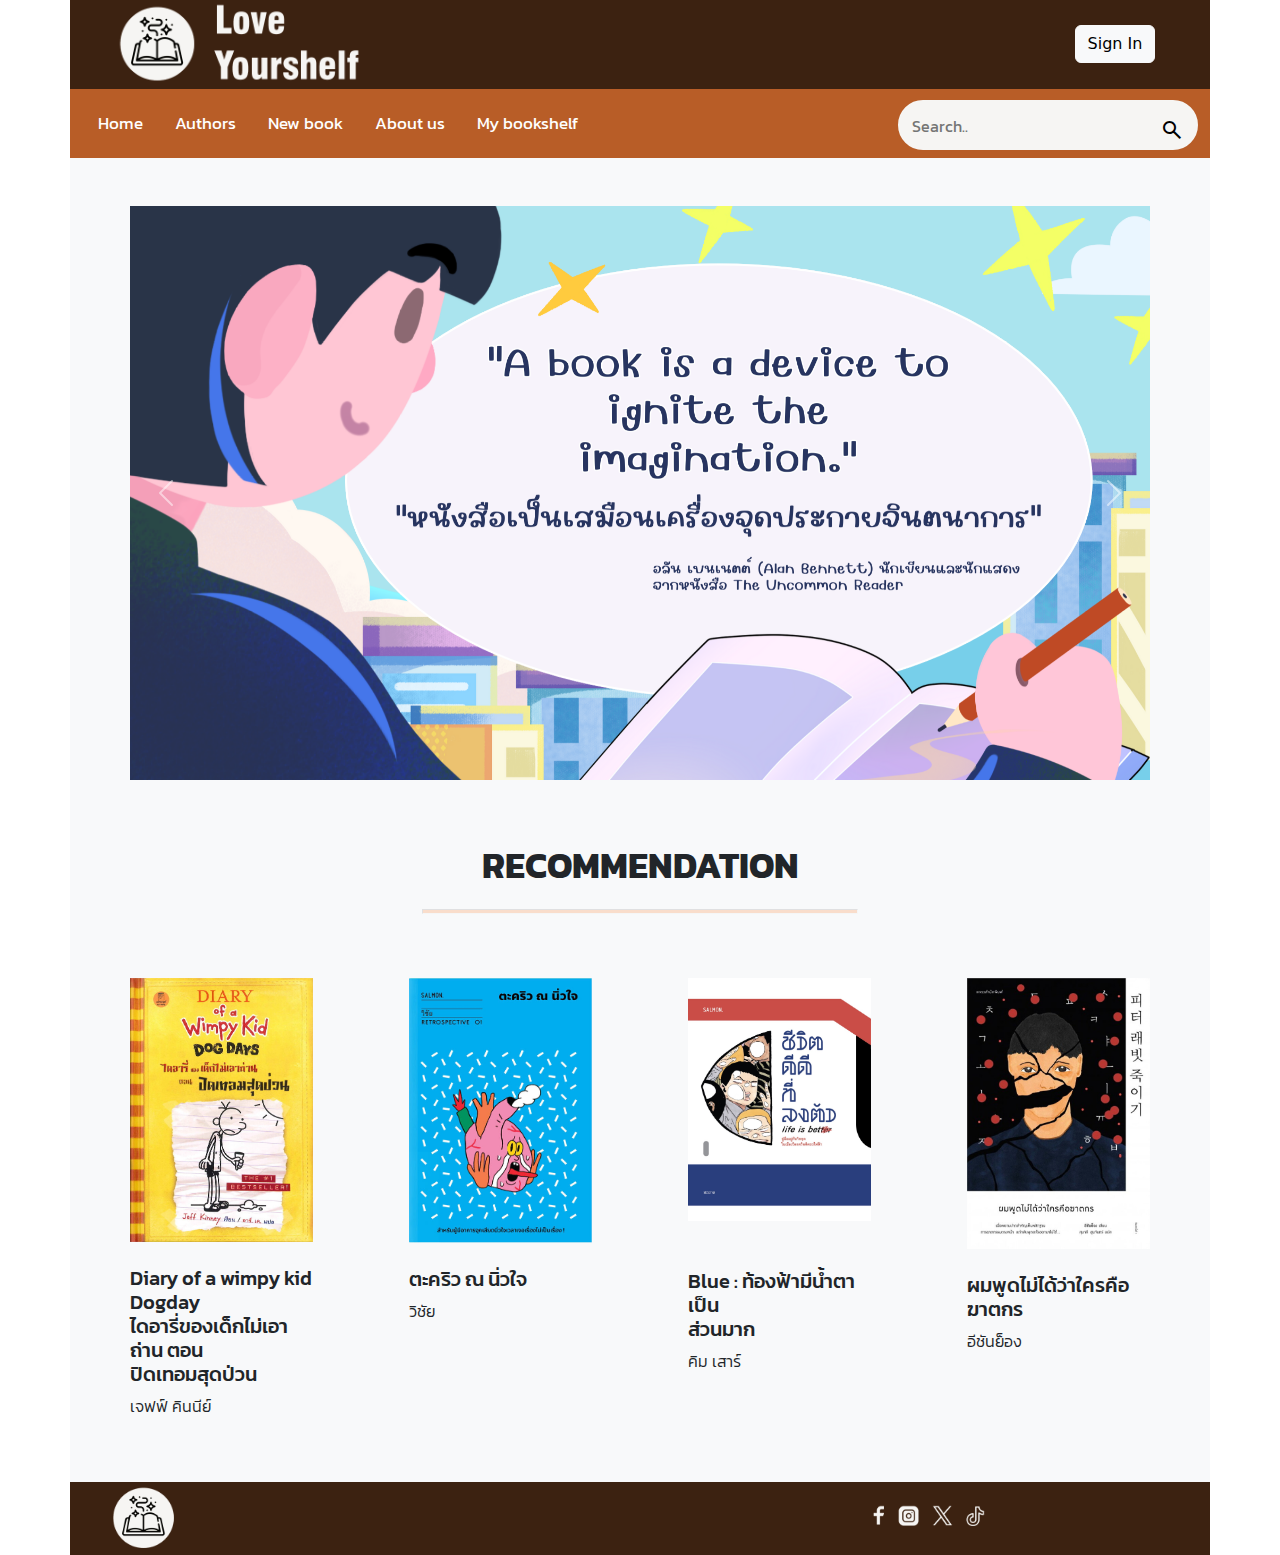
<file: index.html>
<!doctype html>
<html lang="en">
  <head>
    <meta charset="utf-8">
    <meta name="viewport" content="width=device-width, initial-scale=1">
    <title>แนะนำหนังสือ</title>
    <meta name="keywords" content="เว็บไซต์แนะนำหนังสือ,รีวิวหนังสือ,หนังสือยอดนิยม,หนังสือแนะนำ,หนังสือออกใหม่,นิยาย">
	<meta name="description" content="เป็นเว็บไซต์แนะนำหนังสือ ที่ไม่ควรพลาดสำหรับคนรักการอ่าน หากคุณกำลังมองหา หนังสือแนะนำ ที่เหมาะกับความสนใจ หรืออยากรู้ว่าเล่มไหนกำลังเป็นที่นิยม คุณสามารถเข้ามาค้นหารีวิวและบทวิจารณ์ได้ที่นี่ ไม่ว่าคุณจะชื่นชอบการอ่านนิยาย สารคดี หรือหนังสือแนวใดก็ตาม">
	
	<link href="https://cdn.jsdelivr.net/npm/bootstrap@5.3.3/dist/css/bootstrap.min.css" rel="stylesheet" integrity="sha384-QWTKZyjpPEjISv5WaRU9OFeRpok6YctnYmDr5pNlyT2bRjXh0JMhjY6hW+ALEwIH" crossorigin="anonymous">
	<link rel="stylesheet" href="css/style.css">
	<link rel="stylesheet" href="https://fonts.googleapis.com/css2?family=Material+Symbols+Outlined:opsz,wght,FILL,GRAD@24,400,0,0" />
	<link href="https://fonts.googleapis.com/css2?family=Kanit:ital,wght@0,100;0,200;0,300;0,400;0,500;0,600;0,700;0,800;0,900;1,100;1,200;1,300;1,400;1,500;1,600;1,700;1,800;1,900&family=Poppins:ital,wght@0,100;0,200;0,300;0,400;0,500;0,600;0,700;0,800;0,900;1,100;1,200;1,300;1,400;1,500;1,600;1,700;1,800;1,900&display=swap" rel="stylesheet">
	<link rel="stylesheet" href="https://cdnjs.cloudflare.com/ajax/libs/font-awesome/6.6.0/css/all.min.css" integrity="sha512-Kc323vGBEqzTmouAECnVceyQqyqdsSiqLQISBL29aUW4U/M7pSPA/gEUZQqv1cwx4OnYxTxve5UMg5GT6L4JJg==" crossorigin="anonymous" referrerpolicy="no-referrer" />
</head>
  
  <body>
	
<div class="container bg-light">
<!-- header -->
<div class="row logo "> 
	<div class="col-md-10 col-6"><img  src="images/logo1.png"  width="900"></div>           
	
	
	<!-- Button trigger modal -->
	<div class="col-md-2 col-6 d-flex justify-content-center align-items-center p-4" style="padding-left: 15px;">
	<button type="button" class="btn btn-light" data-bs-toggle="modal" data-bs-target="#exampleModal">
		Sign In
	</button>
	<!-- Modal -->
	<div class="modal fade" id="exampleModal" tabindex="-1" aria-labelledby="exampleModalLabel" aria-hidden="true">
		<div class="modal-dialog">
			<div class="modal-content">
				<div class="modal-header">
				<h1 class="modal-title fs-5" id="exampleModalLabel">Sign In</h1>
				<button type="button" class="btn-close" data-bs-dismiss="modal" aria-label="Close"></button>
				</div>
				<div class="modal-body">
					<form>
						<div class="mb-3">
						<label for="exampleInputEmail1" class="form-label">Email address</label>
						<input type="email" class="form-control" id="exampleInputEmail1" aria-describedby="emailHelp">
						<div id="emailHelp" class="form-text">We'll never share your email with anyone else.</div>
						</div>
						<div class="mb-3">
						<label for="exampleInputPassword1" class="form-label">Password</label>
						<input type="password" class="form-control" id="exampleInputPassword1">
						</div>
						<div class="mb-3 form-check">
						<input type="checkbox" class="form-check-input " id="exampleCheck1">
						<label class="form-check-label" for="exampleCheck1">Remenber</label>
						</div>
						<button type="submit" class="btn btn-dark">Submit</button>
					</form>
				</div>
			</div>
		</div>
	</div>
</div>

<!-- End of header -->
<!-- navbar -->
<nav class="navbar navbar-expand-lg topnav" >
	<div class="container-fluid ">
	<button class="navbar-toggler" type="button" data-bs-toggle="collapse" data-bs-target="#navbarSupportedContent" aria-controls="navbarSupportedContent" aria-expanded="false" aria-label="Toggle navigation">
	  <span class="navbar-toggler-icon"></span>
	</button>
	<div class="collapse navbar-collapse" id="navbarSupportedContent">
	  <ul class="navbar-nav me-auto mb-2 mb-lg-0">
		<li class="nav-item">
			<a class="active" href="index.html">Home</a>
		</li>
		<li class="nav-item">
			<a href="#Authors">Authors</a>
		</li>
		<li class="nav-item">
			<a href="#New book">New book</a>
		</li>
		 <li class="nav-item">
			<a href="#Aboutus">About us</a>
		</li>
		<li class="nav-item">
			<a	href="#Mybookshelf">My bookshelf</a>
		</li>
	  </ul>
	  <div class="search-container ">
		<input type="text" placeholder="Search.." name="search">
		<button> 
			<span class="material-symbols-outlined">search</span>
		</button>
	 
		</div>
	</div>
  </div>
	</nav>
</div>

<!-- End of navigation -->
			
			<div id="carouselExample" class="carousel slide p-5">
				<div class="carousel-inner">
				<div class="carousel-item active">
					<img src="images/A book is a device to ignite the imagination..png" class="d-block w-100 img-fluid" alt="...">
				</div>
				<div class="carousel-item">
					<img src="images/ข้อดี.png" class="d-block w-100 img-fluid" alt="...">
				</div>
				</div>
				<button class="carousel-control-prev" type="button" data-bs-target="#carouselExample" data-bs-slide="prev">
				<span class="carousel-control-prev-icon" aria-hidden="true"></span>
				<span class="visually-hidden">Previous</span>
				</button>
				<button class="carousel-control-next" type="button" data-bs-target="#carouselExample" data-bs-slide="next">
				<span class="carousel-control-next-icon" aria-hidden="true"></span>
				<span class="visually-hidden">Next</span>
				</button>
			</div>
<!-- Content -->
	<div class="container">
		<div class="row text">
			<div class="col-md-12">
			<p>Recommendation</p>
			<hr>
			</div>		
		</div>
	</div>

	<div class="container">
		<div class="row ">
			<div class="col-md-3  p-5">
				<a href="book1.html" >
					<img class="zoom img-fluid"src="images/diary.jpg "/>
				</a>
				<br>
				<br>
					<i class="fa-regular fa-heart"></i>
					<h5 class="text1"> Diary of a wimpy kid Dogday
						<br>
						 ไดอารี่ของเด็กไม่เอาถ่าน ตอน 
						<br>
						ปิดเทอมสุดป่วน
					</h5>
						<p style="font-family: Kanit, sans-serif; font-weight: 300;">เจฟฟ์ คินนีย์</p>
				
			</div>
			<div class="col-md-3  p-5">
					<a href="book2.html" >
						<img class="zoom img-fluid" src="images/ตะคริว ณ นิ่วใจ.jpg"/>
					</a>
					<br>
					<br>
						<i class="fa-regular fa-heart"></i>
						<h5 class="text2">ตะคริว ณ นิ่วใจ</h5>
						<p style="font-family: Kanit, sans-serif; font-weight: 300;">วิชัย</p>
			</div>
			<div class="col-md-3  p-5 ">
				<a href="book3.html" >
					<img class="zoom img-fluid" src="images/ชีวิตดีดีที่ลงตัว.jpg"/>
				</a>
				<br>
				<br>
				<br>
						<i class="fa-regular fa-heart"></i>
						<h5 class="text3">Blue : ท้องฟ้ามีน้ำตาเป็น
							<br>
							ส่วนมาก</h5>
						<p style="font-family: Kanit, sans-serif; font-weight: 300;">คิม เสาร์</p>

			</div>
			<div class="col-md-3 p-5"  >
				<a href="book4.html">
					<img  class="zoom img-fluid"src="images/ผมพูดไม่ได้.jpg "/>
				</a>
				<br>
				<br>
						<i class="fa-regular fa-heart"></i>
						<h5 class="text4">ผมพูดไม่ได้ว่าใครคือฆาตกร</h5>
						<p style="font-family: Kanit, sans-serif; font-weight: 300;">อีชันย็อง</p>
			</div>
		</div>
	</div>
	
		<!-- End of content -->
		<div class="row last">
			<div class="col-md-8 col-6">
				<img src="images/logofooter.png" class="img-fluid" style="max-width: 100%; height: auto;">
			</div>
			<div class="col-2 d-flex justify-content-end align-items-center" style="padding: 0;">
				<img src="images/footer.png" class="img-fluid" style="max-width: 100%; height: auto;">
			</div>
		</div>

</div>
<script src="https://cdn.jsdelivr.net/npm/bootstrap@5.3.3/dist/js/bootstrap.bundle.min.js" integrity="sha384-YvpcrYf0tY3lHB60NNkmXc5s9fDVZLESaAA55NDzOxhy9GkcIdslK1eN7N6jIeHz" crossorigin="anonymous"></script>

</body>
</html>
</file>
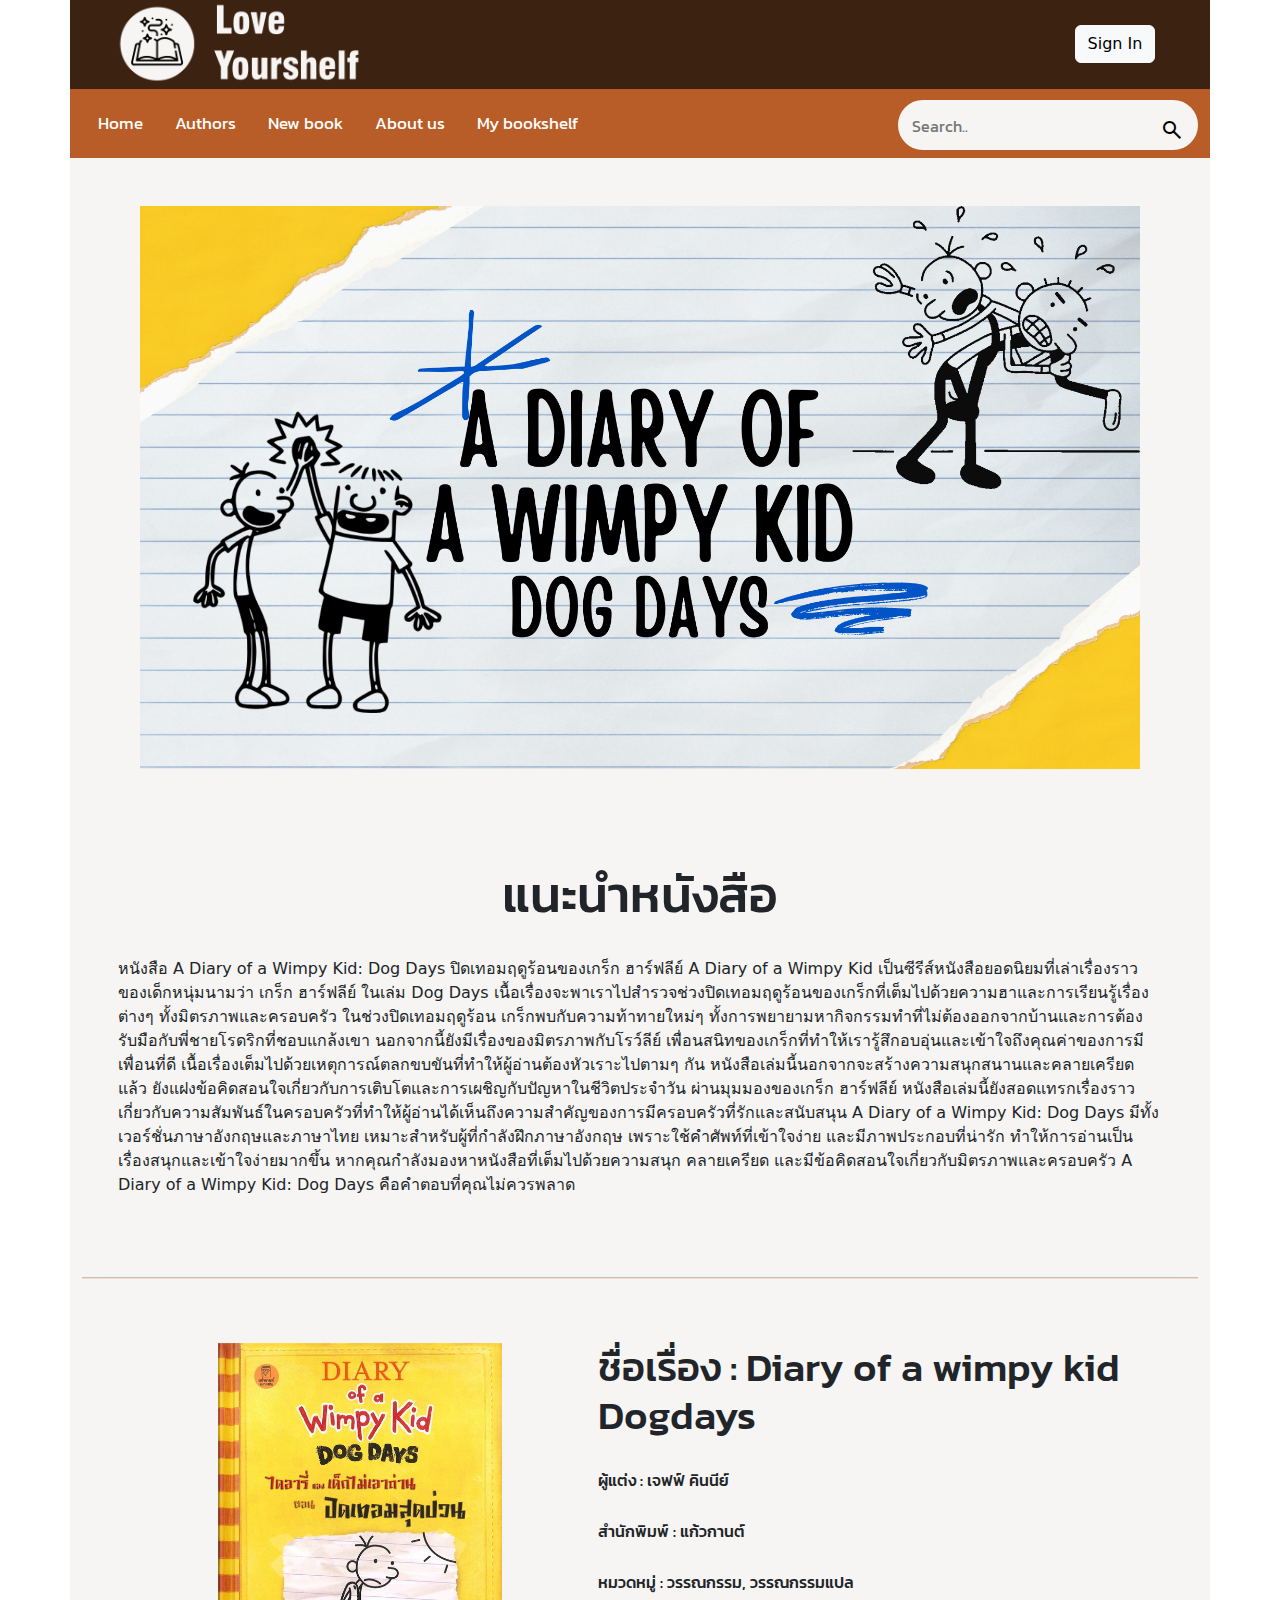
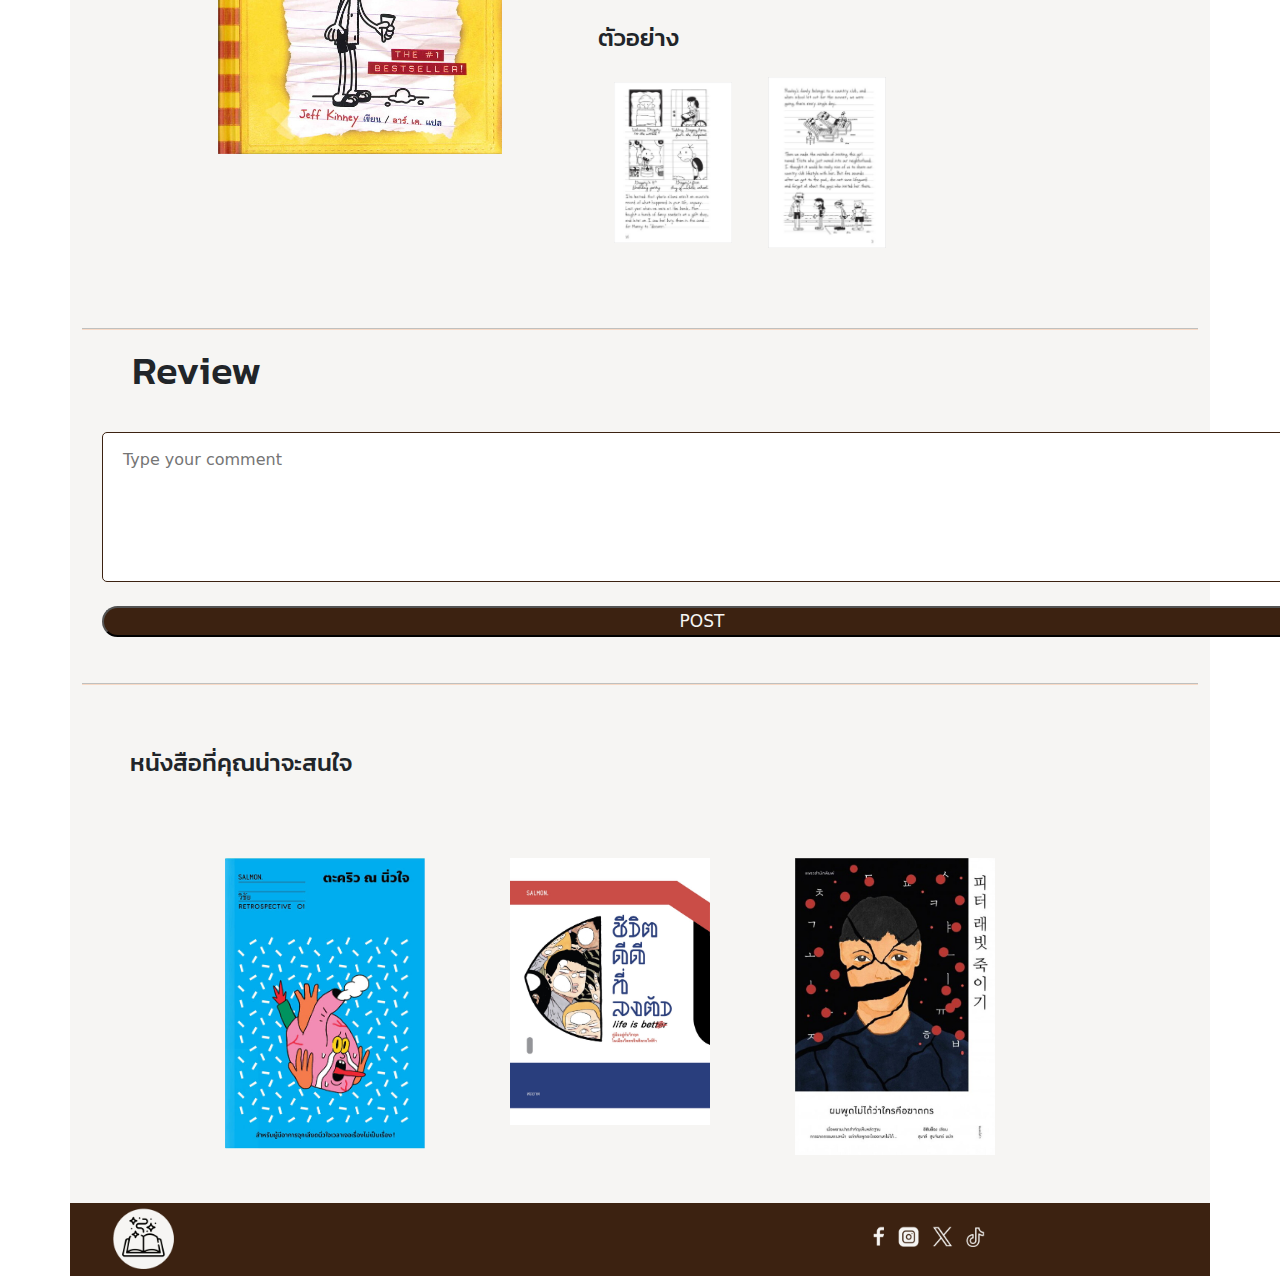
<file: book1.html>
<!doctype html>
<html lang="en">
  <head>
    <meta charset="utf-8">
    <meta name="viewport" content="width=device-width, initial-scale=1">
    <title>แนะนำหนังสือ "A Diary of a Wimpy Kid: Dog Days"</title>
	<meta name="keywords" content="A Diary of a Wimpy Kid,Dog Days,เกร็ก ฮาร์ฟลีย์,ปิดเทอมฤดูร้อน,มิตรภาพและครอบครัว">
	<meta name="description" content="พบกับการผจญภัยในช่วงปิดเทอมฤดูร้อนของ เกร็ก ฮาร์ฟลีย์ ในหนังสือ A Diary of a Wimpy Kid: Dog Days ไดอารี่ของเด็กไม่เอาถ่าน ตอน ปิดเทอมฤดูร้อน ที่จะทำให้คุณหัวเราะและสนุกสนานไปกับเหตุการณ์ต่างๆ ที่เกิดขึ้นในช่วงปิดเทอม">


	<link href="https://cdn.jsdelivr.net/npm/bootstrap@5.3.3/dist/css/bootstrap.min.css" rel="stylesheet" integrity="sha384-QWTKZyjpPEjISv5WaRU9OFeRpok6YctnYmDr5pNlyT2bRjXh0JMhjY6hW+ALEwIH" crossorigin="anonymous">
	<link rel="stylesheet" href="css/stylebook1.css">
	<link rel="stylesheet" href="https://fonts.googleapis.com/css2?family=Material+Symbols+Outlined:opsz,wght,FILL,GRAD@24,400,0,0" />
	<link rel="stylesheet" href="index.html">
	<link rel="stylesheet" href="https://cdnjs.cloudflare.com/ajax/libs/font-awesome/6.6.0/css/all.min.css" integrity="sha512-Kc323vGBEqzTmouAECnVceyQqyqdsSiqLQISBL29aUW4U/M7pSPA/gEUZQqv1cwx4OnYxTxve5UMg5GT6L4JJg==" crossorigin="anonymous" referrerpolicy="no-referrer" />
	<link href="https://fonts.googleapis.com/css2?family=Kanit:ital,wght@0,100;0,200;0,300;0,400;0,500;0,600;0,700;0,800;0,900;1,100;1,200;1,300;1,400;1,500;1,600;1,700;1,800;1,900&family=Poppins:ital,wght@0,100;0,200;0,300;0,400;0,500;0,600;0,700;0,800;0,900;1,100;1,200;1,300;1,400;1,500;1,600;1,700;1,800;1,900&display=swap" rel="stylesheet">
</head>
  
  <body>
	
	<div class="container body">
		<!-- header -->
		<div class="row logo "> 
			<div class="col-md-10 col-6"><img  src="images/logo1.png"  width="900"></div>           
			
			
			<!-- Button trigger modal -->
			<div class="col-md-2 col-6 d-flex justify-content-center align-items-center p-4" style="padding-left: 15px;">
			<button type="button" class="btn btn-light" data-bs-toggle="modal" data-bs-target="#exampleModal">
				Sign In
			</button>
			<!-- Modal -->
			<div class="modal fade" id="exampleModal" tabindex="-1" aria-labelledby="exampleModalLabel" aria-hidden="true">
				<div class="modal-dialog">
					<div class="modal-content">
						<div class="modal-header">
						<h1 class="modal-title fs-5" id="exampleModalLabel">Sign In</h1>
						<button type="button" class="btn-close" data-bs-dismiss="modal" aria-label="Close"></button>
						</div>
						<div class="modal-body">
							<form>
								<div class="mb-3">
								<label for="exampleInputEmail1" class="form-label">Email address</label>
								<input type="email" class="form-control" id="exampleInputEmail1" aria-describedby="emailHelp">
								<div id="emailHelp" class="form-text">We'll never share your email with anyone else.</div>
								</div>
								<div class="mb-3">
								<label for="exampleInputPassword1" class="form-label">Password</label>
								<input type="password" class="form-control" id="exampleInputPassword1">
								</div>
								<div class="mb-3 form-check">
								<input type="checkbox" class="form-check-input " id="exampleCheck1">
								<label class="form-check-label" for="exampleCheck1">Remenber</label>
								</div>
								<button type="submit" class="btn btn-dark">Submit</button>
							</form>
						</div>
					</div>
				</div>
			</div>
		</div>
		<!-- End of header -->
		
		<nav class="navbar navbar-expand-lg topnav" >
			<div class="container-fluid ">
			<button class="navbar-toggler" type="button" data-bs-toggle="collapse" data-bs-target="#navbarSupportedContent" aria-controls="navbarSupportedContent" aria-expanded="false" aria-label="Toggle navigation">
			  <span class="navbar-toggler-icon"></span>
			</button>
			<div class="collapse navbar-collapse" id="navbarSupportedContent">
			  <ul class="navbar-nav me-auto mb-2 mb-lg-0">
				<li class="nav-item">
					<a class="active" href="index.html">Home</a>
				</li>
				<li class="nav-item">
					<a href="#Authors">Authors</a>
				</li>
				<li class="nav-item">
					<a href="#New book">New book</a>
				</li>
				 <li class="nav-item">
					<a href="#Aboutus">About us</a>
				</li>
				<li class="nav-item">
					<a	href="#Mybookshelf">My bookshelf</a>
				</li>
			  </ul>
			  <div class="search-container ">
				<input type="text" placeholder="Search.." name="search">
				<button> 
					<span class="material-symbols-outlined">search</span>
				</button>
			 
				</div>
			</div>
		  </div>
			</nav>
		</div>
		
<!-- End of navigation -->
	
<!-- Content -->
		<div class="row p-5 ">
			<div class="col-12"><img src="images/A diary of wimpy kid.png" class="img-fluid  d-block mx-auto" width="1000"></div>
		</div>


<!-- เนื้อหาหนังสือ -->
		
		<div class="row">
			<div class="col-12 p-5">
				<h4 style="text-align: center;font-family: Kanit, sans-serif; font-weight: 500;font-size: 50px;">แนะนำหนังสือ</h4>
				<br>
				<p>		หนังสือ A Diary of a Wimpy Kid: Dog Days  ปิดเทอมฤดูร้อนของเกร็ก ฮาร์ฟลีย์
					A Diary of a Wimpy Kid เป็นซีรีส์หนังสือยอดนิยมที่เล่าเรื่องราวของเด็กหนุ่มนามว่า เกร็ก ฮาร์ฟลีย์ ในเล่ม Dog Days เนื้อเรื่องจะพาเราไปสำรวจช่วงปิดเทอมฤดูร้อนของเกร็กที่เต็มไปด้วยความฮาและการเรียนรู้เรื่องต่างๆ ทั้งมิตรภาพและครอบครัว					
					ในช่วงปิดเทอมฤดูร้อน เกร็กพบกับความท้าทายใหม่ๆ ทั้งการพยายามหากิจกรรมทำที่ไม่ต้องออกจากบ้านและการต้องรับมือกับพี่ชายโรดริกที่ชอบแกล้งเขา นอกจากนี้ยังมีเรื่องของมิตรภาพกับโรว์ลีย์ เพื่อนสนิทของเกร็กที่ทำให้เรารู้สึกอบอุ่นและเข้าใจถึงคุณค่าของการมีเพื่อนที่ดี เนื้อเรื่องเต็มไปด้วยเหตุการณ์ตลกขบขันที่ทำให้ผู้อ่านต้องหัวเราะไปตามๆ กัน					
					หนังสือเล่มนี้นอกจากจะสร้างความสนุกสนานและคลายเครียดแล้ว ยังแฝงข้อคิดสอนใจเกี่ยวกับการเติบโตและการเผชิญกับปัญหาในชีวิตประจำวัน ผ่านมุมมองของเกร็ก ฮาร์ฟลีย์ หนังสือเล่มนี้ยังสอดแทรกเรื่องราวเกี่ยวกับความสัมพันธ์ในครอบครัวที่ทำให้ผู้อ่านได้เห็นถึงความสำคัญของการมีครอบครัวที่รักและสนับสนุน					
					A Diary of a Wimpy Kid: Dog Days มีทั้งเวอร์ชั่นภาษาอังกฤษและภาษาไทย เหมาะสำหรับผู้ที่กำลังฝึกภาษาอังกฤษ เพราะใช้คำศัพท์ที่เข้าใจง่าย และมีภาพประกอบที่น่ารัก ทำให้การอ่านเป็นเรื่องสนุกและเข้าใจง่ายมากขึ้น					
					หากคุณกำลังมองหาหนังสือที่เต็มไปด้วยความสนุก คลายเครียด และมีข้อคิดสอนใจเกี่ยวกับมิตรภาพและครอบครัว A Diary of a Wimpy Kid: Dog Days คือคำตอบที่คุณไม่ควรพลาด
				</p>
				
			</div>
		</div>
<hr>
<!-- ข้อมูลหนังสือ -->
		<div class="row ">
			<div class="col-4 p-5 titlebook ">
				<img src="images/diary.jpg" alt="" class="img-fluid" width="300">

			</div>	
			<div class="col-8 p-5 titlebook  "style="font-family: Kanit, sans-serif; font-weight: 300;">
				<h1>ชื่อเรื่อง : Diary of a wimpy kid Dogdays </h1>
					<br>
				<h6>ผู้แต่ง : เจฟฟ์ คินนีย์</h6>
					<br>
				<h6>สำนักพิมพ์ : แก้วกานต์</h6>
					<br>
				<h6>หมวดหมู่ : วรรณกรรม, วรรณกรรมแปล</h6>
					<br>
				<h4>ตัวอย่าง</h4>
				<!-- Image 1 -->
				<img id="myImg" src="images/diary_page1.jpg"style="width:100%;max-width:150px" class="img-fluid p-3">
				<!-- Image 2 -->
				<img id="myImg2" src="images/diary_page2.jpg"style="width:100%;max-width:150px"class="img-fluid p-3">

				<!-- The Modal -->
				<div id="myModal1" class="modal1">
				<span class="close">&times;</span>
				<img class="modal1-content" id="img01">
				<div id="caption"></div>
				</div>

				<script>
				// Get the modal
				var modal = document.getElementById("myModal1");

				// Get the modal image and caption
				var modalImg = document.getElementById("img01");
				var captionText = document.getElementById("caption");

				// Get the images
				var img1 = document.getElementById("myImg");
				var img2 = document.getElementById("myImg2");

				// Function to open modal with image
				function openModal(image) {
				modal.style.display = "block";
				modalImg.src = image.src;
				captionText.innerHTML = image.alt;
				}

				// Open modal when clicking on image 1
				img1.onclick = function() {
				openModal(this);
				}

				// Open modal when clicking on image 2
				img2.onclick = function() {
				openModal(this);
				}

				// Close the modal when clicking on the close button
				var span = document.getElementsByClassName("close")[0];
				span.onclick = function() {
				modal.style.display = "none";
				}
				</script>
	
	
	

			</div>
		</div>	
	<!-- End of แนะนำหนังสือ -->
	<hr>
	<!-- Review -->
	<div class="row">
		<div class="col-md-12" style="position: relative;left: 50px;">
			<h1 style="font-family: Kanit, sans-serif; font-weight: 500;">Review</h1>
		</div>
	</div>	
		
	<!-- rating sestion -->
		<div class="star-widget review">
			<div class="col-md-12">
					<input type="radio" name="rate" id="rate-5">
					<label for="rate-5" class="fa-solid fa-star"></label>
					<input type="radio" name="rate" id="rate-4">
					<label for="rate-4" class="fa-solid fa-star"></label>
					<input type="radio" name="rate" id="rate-3">
					<label for="rate-3"class="fa-solid fa-star"></label>
					<input type="radio" name="rate" id="rate-2">
					<label for="rate-2"class="fa-solid fa-star"></label>
					<input type="radio" name="rate" id="rate-1">
					<label for="rate-1"class="fa-solid fa-star"></label>		
				<form action="#">
					<textarea name="comment" placeholder="Type your comment"></textarea>
					<br>
					<button type="submit" class="btn-primary">Post</button>
				</form>			
			</div>
		</div>
		<!-- end of rating sestion -->	
		
		<hr>
	
	<!-- หนังสือที่อาจสนใจ -->
		<div class="row p-5">
				<div class="col-12 ">
					<h4 style="font-family: Kanit, sans-serif; font-weight: 500;">หนังสือที่คุณน่าจะสนใจ</h4>
				</div>
		</div>
			<br>
			<div class="row justify-content-center">
				<div class="col-md-4 col-lg-3 mb-4 mb-md-0 ">
					<a href="book2.html">
						<img class="zoom img-fluid1" src="images/ตะคริว ณ นิ่วใจ.jpg" >
					</a>
				</div>
				<div class="col-md-4 col-lg-3 mb-4 mb-md-0">
					<a href="book3.html" >
						<img class="zoom img-fluid1" src="images/ชีวิตดีดีที่ลงตัว.jpg">
					</a>
				</div>
				<div class="col-md-4 col-lg-3 mb-4 mb-md-0">
					<a href="book4.html" >
						<img class="zoom img-fluid1"src="images/ผมพูดไม่ได้.jpg">
					</a>
				</div>
		</div>

		<br>
		<br>	
 	
<!-- End of content -->
	<!-- End of content -->
	<div class="row last">
		<div class="col-md-8 col-6">
			<img src="images/logofooter.png" class="img-fluid" style="max-width: 100%; height: auto;">
		</div>
		<div class="col-2 d-flex justify-content-end align-items-center" style="padding: 0;">
			<img src="images/footer.png" class="img-fluid" style="max-width: 100%; height: auto;">
		</div>
	</div>
	

</div>
<script src="https://cdn.jsdelivr.net/npm/bootstrap@5.3.3/dist/js/bootstrap.bundle.min.js" integrity="sha384-YvpcrYf0tY3lHB60NNkmXc5s9fDVZLESaAA55NDzOxhy9GkcIdslK1eN7N6jIeHz" crossorigin="anonymous"></script>

</body>
</html>
</file>
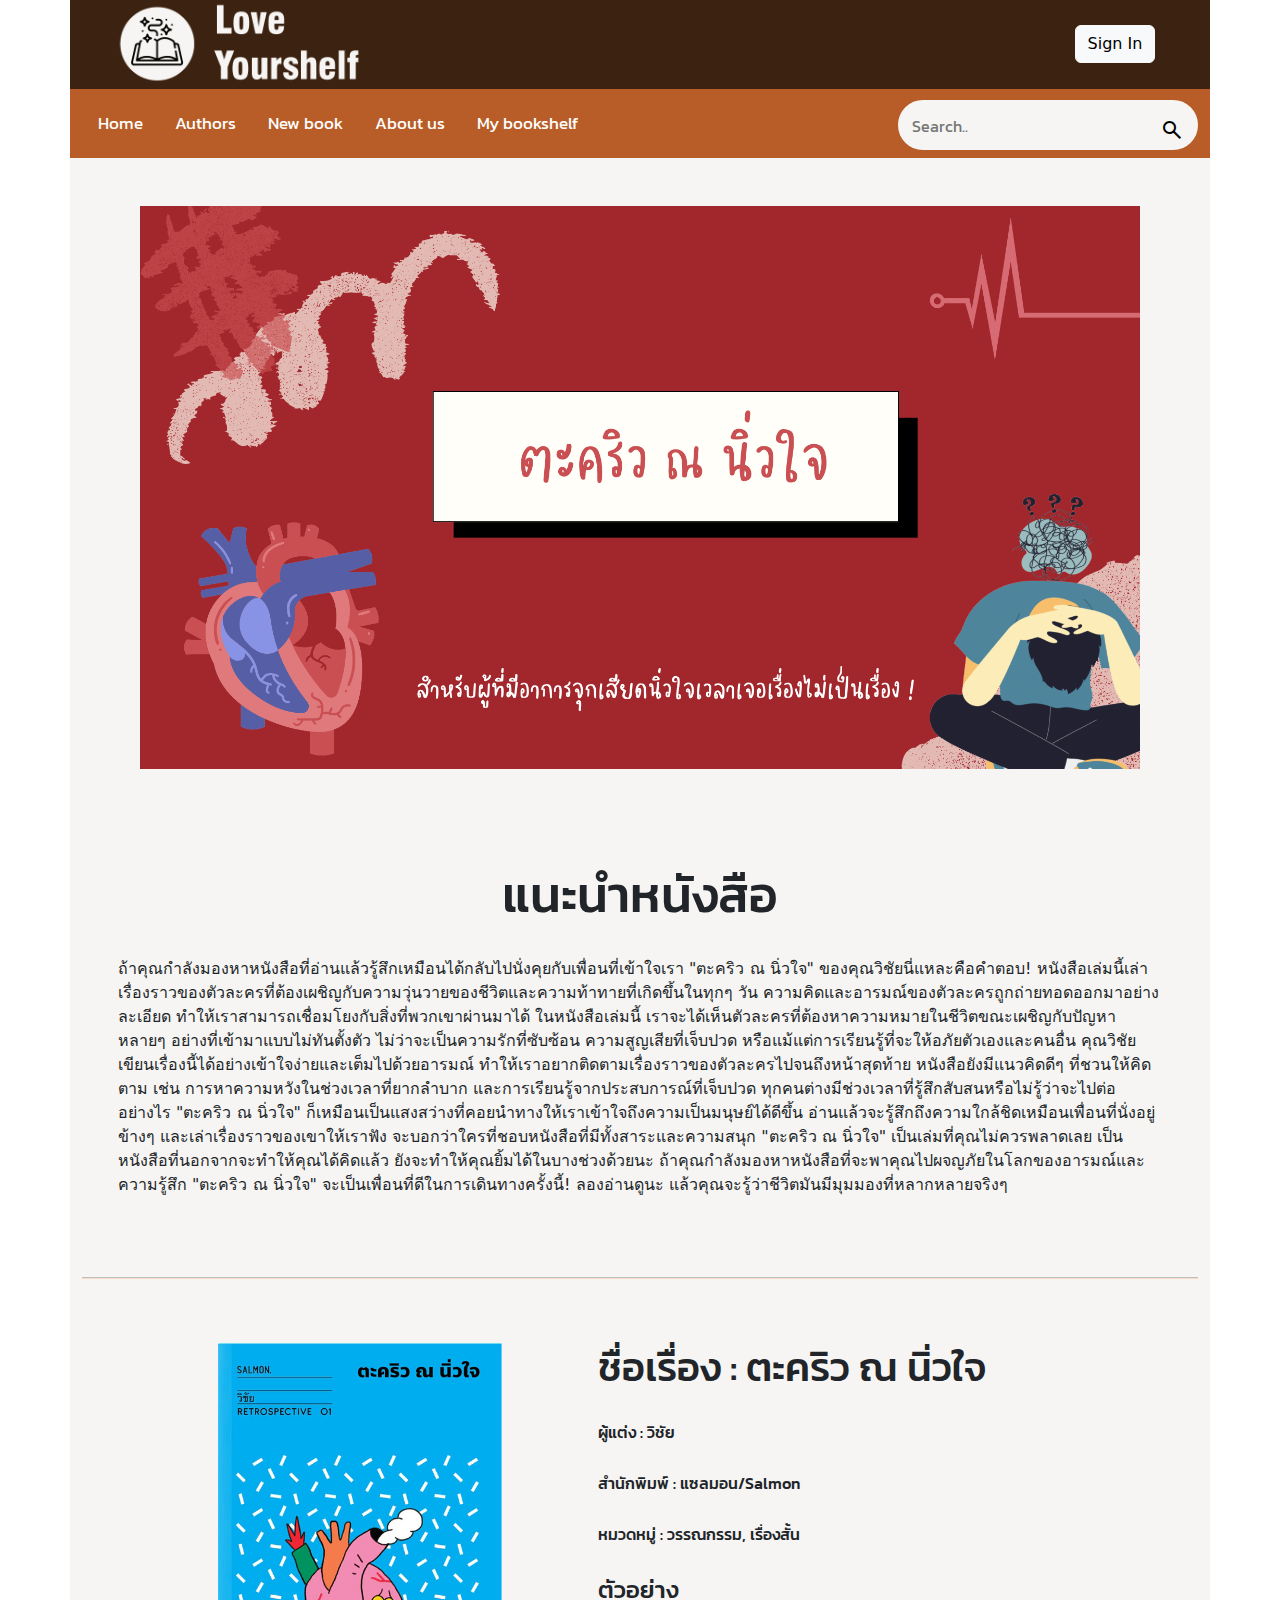
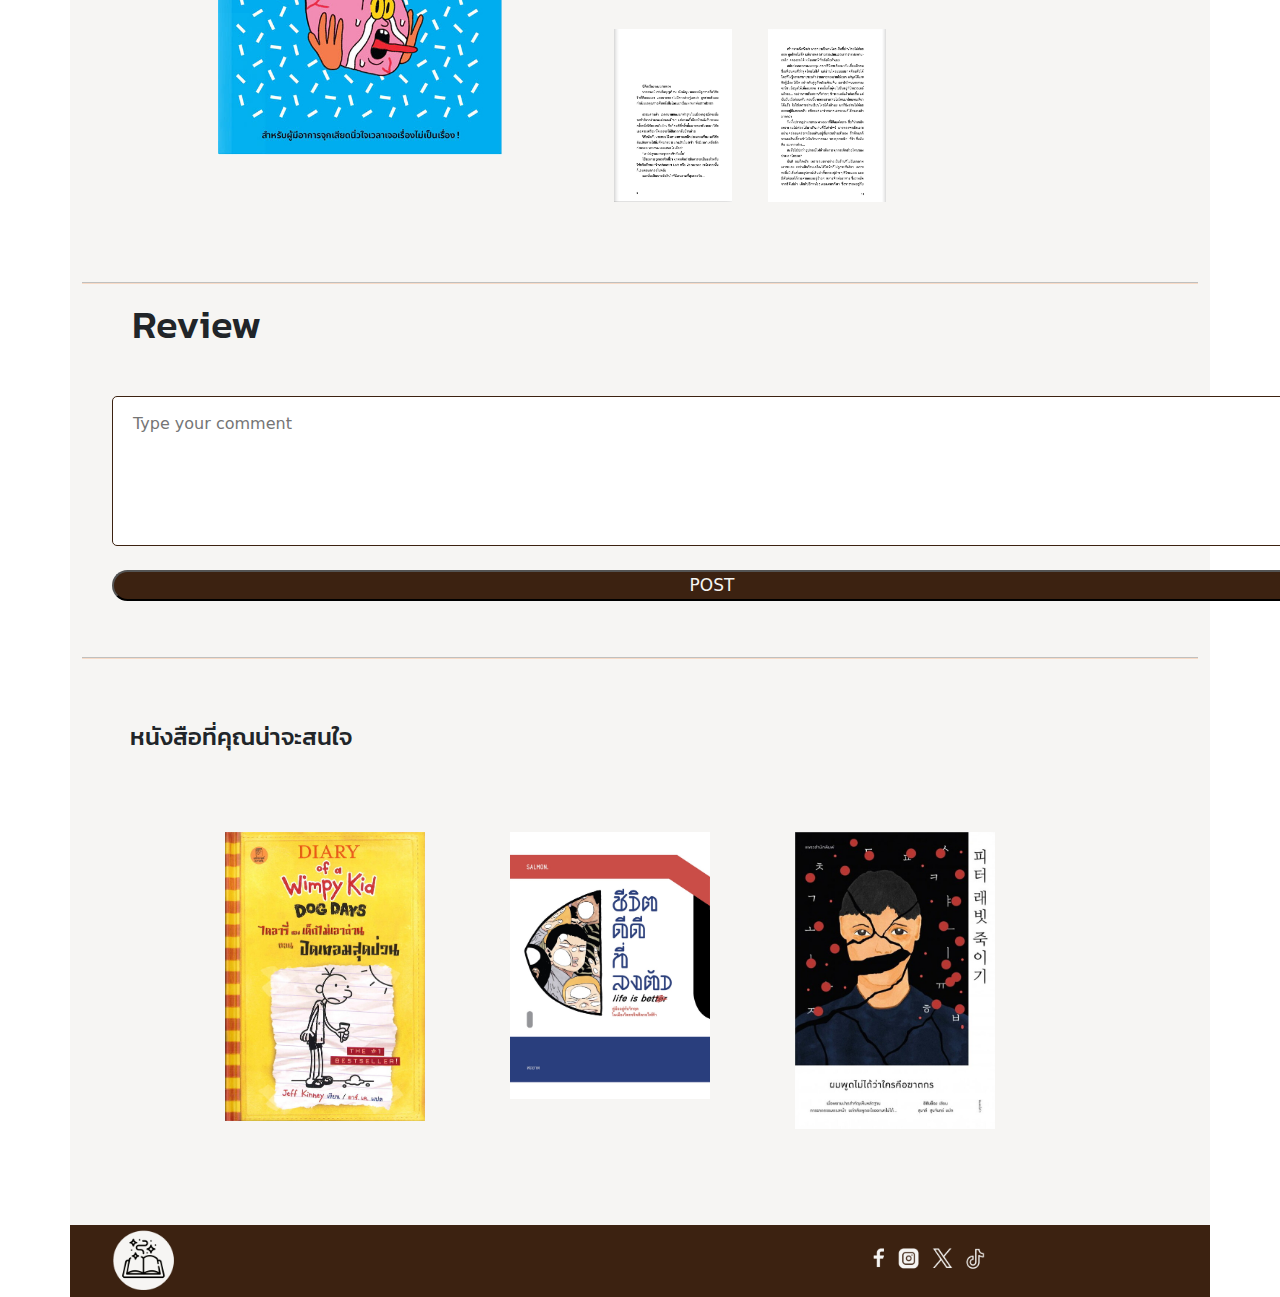
<file: book2.html>
<!doctype html>
<html lang="en">
  <head>
    <meta charset="utf-8">
    <meta name="viewport" content="width=device-width, initial-scale=1">
    <title>แนะนำหนังสือ "ตะคริว ณ นิ่วใจ"</title>
    <meta name="keywords" content="ตะคริว ณ นิ่วใจ,วิชัย,ค้นหาตัวตน,ความท้าทาย,,การให้อภัย">
	<meta name="description" content="“ตะคริว ณ นิ่วใจ” เป็นหนังสือที่เขียนโดย วิชัย ซึ่งเป็นผลงานลำดับที่ 1 ในชุด Retrospective ซีรีส์ฉลองการเขียนหนังสือครบ 10 ปีของเขา หนังสือเล่มนี้รวบรวมเรื่องราวสัพเพเหระที่ติดค้างอยู่ในซอกใจของผู้เขียน ทั้งแท็กซี่ไม่รับ โดนจ่าจับ กลับบ้านไม่ถูก ทำตั๋วรถทัวร์หาย มอเตอร์ไซค์ยางแตก โดนหลอกไปฟังขายตรง และอีกสารพัดเรื่องที่ทำให้ผู้อ่านรู้สึกจี๊ดๆ จุกๆ แสบๆ คันๆ แต่ก็เต็มไปด้วยความขำขันและความเพลิดเพลิน">
	
	
	<link href="https://cdn.jsdelivr.net/npm/bootstrap@5.3.3/dist/css/bootstrap.min.css" rel="stylesheet" integrity="sha384-QWTKZyjpPEjISv5WaRU9OFeRpok6YctnYmDr5pNlyT2bRjXh0JMhjY6hW+ALEwIH" crossorigin="anonymous">
	<link rel="stylesheet" href="css/stylebook2.css">
	<link rel="stylesheet" href="https://fonts.googleapis.com/css2?family=Material+Symbols+Outlined:opsz,wght,FILL,GRAD@24,400,0,0" />
	<link rel="stylesheet" href="index.html">
	<link rel="stylesheet" href="https://cdnjs.cloudflare.com/ajax/libs/font-awesome/6.6.0/css/all.min.css" integrity="sha512-Kc323vGBEqzTmouAECnVceyQqyqdsSiqLQISBL29aUW4U/M7pSPA/gEUZQqv1cwx4OnYxTxve5UMg5GT6L4JJg==" crossorigin="anonymous" referrerpolicy="no-referrer" />
	<link href="https://fonts.googleapis.com/css2?family=Kanit:ital,wght@0,100;0,200;0,300;0,400;0,500;0,600;0,700;0,800;0,900;1,100;1,200;1,300;1,400;1,500;1,600;1,700;1,800;1,900&family=Poppins:ital,wght@0,100;0,200;0,300;0,400;0,500;0,600;0,700;0,800;0,900;1,100;1,200;1,300;1,400;1,500;1,600;1,700;1,800;1,900&display=swap" rel="stylesheet">
</head>
  
  <body>
	
	<div class="container body">
		<!-- header -->
		<div class="row logo "> 
			<div class="col-md-10 col-6"><img  src="images/logo1.png"  width="900"></div>           
			
			
			<!-- Button trigger modal -->
			<div class="col-md-2 col-6 d-flex justify-content-center align-items-center p-4" style="padding-left: 15px;">
			<button type="button" class="btn btn-light" data-bs-toggle="modal" data-bs-target="#exampleModal">
				Sign In
			</button>
			<!-- Modal -->
			<div class="modal fade" id="exampleModal" tabindex="-1" aria-labelledby="exampleModalLabel" aria-hidden="true">
				<div class="modal-dialog">
					<div class="modal-content">
						<div class="modal-header">
						<h1 class="modal-title fs-5" id="exampleModalLabel">Sign In</h1>
						<button type="button" class="btn-close" data-bs-dismiss="modal" aria-label="Close"></button>
						</div>
						<div class="modal-body">
							<form>
								<div class="mb-3">
								<label for="exampleInputEmail1" class="form-label">Email address</label>
								<input type="email" class="form-control" id="exampleInputEmail1" aria-describedby="emailHelp">
								<div id="emailHelp" class="form-text">We'll never share your email with anyone else.</div>
								</div>
								<div class="mb-3">
								<label for="exampleInputPassword1" class="form-label">Password</label>
								<input type="password" class="form-control" id="exampleInputPassword1">
								</div>
								<div class="mb-3 form-check">
								<input type="checkbox" class="form-check-input " id="exampleCheck1">
								<label class="form-check-label" for="exampleCheck1">Remenber</label>
								</div>
								<button type="submit" class="btn btn-dark">Submit</button>
							</form>
						</div>
					</div>
				</div>
			</div>
		</div>
		
		<!-- End of header -->
		
		<nav class="navbar navbar-expand-lg topnav" >
			<div class="container-fluid ">
			<button class="navbar-toggler" type="button" data-bs-toggle="collapse" data-bs-target="#navbarSupportedContent" aria-controls="navbarSupportedContent" aria-expanded="false" aria-label="Toggle navigation">
			  <span class="navbar-toggler-icon"></span>
			</button>
			<div class="collapse navbar-collapse" id="navbarSupportedContent">
			  <ul class="navbar-nav me-auto mb-2 mb-lg-0">
				<li class="nav-item">
					<a class="active" href="index.html">Home</a>
				</li>
				<li class="nav-item">
					<a href="#Authors">Authors</a>
				</li>
				<li class="nav-item">
					<a href="#New book">New book</a>
				</li>
				 <li class="nav-item">
					<a href="#Aboutus">About us</a>
				</li>
				<li class="nav-item">
					<a	href="#Mybookshelf">My bookshelf</a>
				</li>
			  </ul>
			  <div class="search-container ">
				<input type="text" placeholder="Search.." name="search">
				<button> 
					<span class="material-symbols-outlined">search</span>
				</button>
			 
				</div>
			</div>
		  </div>
			</nav>
		</div>
		
<!-- End of navigation -->
	
<!-- Content -->
		<div class="row p-5">
			<div class="col-12"><img src="images/2.png" class="img-fluid d-block mx-auto" width="1000" ></div>
		</div>
		<!-- เนื้อหาหนังสือ -->
		<div class="row">
			<div class="col-12 p-5">
				<h4 style="text-align: center;font-family: Kanit, sans-serif; font-weight: 500;font-size: 50px;">แนะนำหนังสือ</h4>
				<br>
				<p>	ถ้าคุณกำลังมองหาหนังสือที่อ่านแล้วรู้สึกเหมือนได้กลับไปนั่งคุยกับเพื่อนที่เข้าใจเรา "ตะคริว ณ นิ่วใจ" ของคุณวิชัยนี่แหละคือคำตอบ! หนังสือเล่มนี้เล่าเรื่องราวของตัวละครที่ต้องเผชิญกับความวุ่นวายของชีวิตและความท้าทายที่เกิดขึ้นในทุกๆ วัน ความคิดและอารมณ์ของตัวละครถูกถ่ายทอดออกมาอย่างละเอียด ทำให้เราสามารถเชื่อมโยงกับสิ่งที่พวกเขาผ่านมาได้

					ในหนังสือเล่มนี้ เราจะได้เห็นตัวละครที่ต้องหาความหมายในชีวิตขณะเผชิญกับปัญหาหลายๆ อย่างที่เข้ามาแบบไม่ทันตั้งตัว ไม่ว่าจะเป็นความรักที่ซับซ้อน ความสูญเสียที่เจ็บปวด หรือแม้แต่การเรียนรู้ที่จะให้อภัยตัวเองและคนอื่น คุณวิชัยเขียนเรื่องนี้ได้อย่างเข้าใจง่ายและเต็มไปด้วยอารมณ์ ทำให้เราอยากติดตามเรื่องราวของตัวละครไปจนถึงหน้าสุดท้าย
					
					หนังสือยังมีแนวคิดดีๆ ที่ชวนให้คิดตาม เช่น การหาความหวังในช่วงเวลาที่ยากลำบาก และการเรียนรู้จากประสบการณ์ที่เจ็บปวด ทุกคนต่างมีช่วงเวลาที่รู้สึกสับสนหรือไม่รู้ว่าจะไปต่ออย่างไร "ตะคริว ณ นิ่วใจ" ก็เหมือนเป็นแสงสว่างที่คอยนำทางให้เราเข้าใจถึงความเป็นมนุษย์ได้ดีขึ้น
					
					อ่านแล้วจะรู้สึกถึงความใกล้ชิดเหมือนเพื่อนที่นั่งอยู่ข้างๆ และเล่าเรื่องราวของเขาให้เราฟัง จะบอกว่าใครที่ชอบหนังสือที่มีทั้งสาระและความสนุก "ตะคริว ณ นิ่วใจ" เป็นเล่มที่คุณไม่ควรพลาดเลย เป็นหนังสือที่นอกจากจะทำให้คุณได้คิดแล้ว ยังจะทำให้คุณยิ้มได้ในบางช่วงด้วยนะ
					
					ถ้าคุณกำลังมองหาหนังสือที่จะพาคุณไปผจญภัยในโลกของอารมณ์และความรู้สึก "ตะคริว ณ นิ่วใจ" จะเป็นเพื่อนที่ดีในการเดินทางครั้งนี้! ลองอ่านดูนะ แล้วคุณจะรู้ว่าชีวิตมันมีมุมมองที่หลากหลายจริงๆ
				</p>
				
			</div>
		</div>
		<hr>
		<!-- ข้อมูลหนังสือ -->
		<div class="row ">
			<div class="col-4 p-5 titlebook">
				<img src="images/ตะคริว ณ นิ่วใจ.jpg" alt="" class="img-fluid" width="300">

			</div>	
			<div class="col-8 p-5 titlebook "style="font-family: Kanit, sans-serif; font-weight: 300;">
				<h1>ชื่อเรื่อง : ตะคริว ณ นิ่วใจ </h1>
					<br>
				<h6>ผู้แต่ง : วิชัย </h6>
					<br>
				<h6>สำนักพิมพ์ : แซลมอน/Salmon </h6>
					<br>
				<h6>หมวดหมู่ : วรรณกรรม, เรื่องสั้น</h6>
					<br>
				<h4>ตัวอย่าง</h4>				
					<!-- Image 1 -->
					<img id="myImg" src="images/ตะคริว ณ นิ่วใจ_page1.jpg"style="width:100%;max-width:150px" class="img-fluid p-3">
					<!-- Image 2 -->
					<img id="myImg2" src="images/ตะคริว ณ นิ่วใจ_page2.jpg"style="width:100%;max-width:150px"class="img-fluid p-3">
	
					<!-- The Modal -->
					<div id="myModal1" class="modal1">
					<span class="close">&times;</span>
					<img class="modal1-content" id="img01">
					<div id="caption"></div>
					</div>
	
					<script>
					// Get the modal
					var modal = document.getElementById("myModal1");
	
					// Get the modal image and caption
					var modalImg = document.getElementById("img01");
					var captionText = document.getElementById("caption");
	
					// Get the images
					var img1 = document.getElementById("myImg");
					var img2 = document.getElementById("myImg2");
	
					// Function to open modal with image
					function openModal(image) {
					modal.style.display = "block";
					modalImg.src = image.src;
					captionText.innerHTML = image.alt;
					}
	
					// Open modal when clicking on image 1
					img1.onclick = function() {
					openModal(this);
					}
	
					// Open modal when clicking on image 2
					img2.onclick = function() {
					openModal(this);
					}
	
					// Close the modal when clicking on the close button
					var span = document.getElementsByClassName("close")[0];
					span.onclick = function() {
					modal.style.display = "none";
					}
					</script>
		
			</div>
		</div>	
		
	
	<hr>
		<div class="row">
			<div class="col-md-12" style="position: relative;left: 50px;">
				<h1 style="font-family: Kanit, sans-serif; font-weight: 500;">Review</h1>
			</div>
		</div>	
			
		
		<!-- rating sestion -->
		<div class="star-widget review">
			<div class="col-md-12">
					<input type="radio" name="rate" id="rate-5">
					<label for="rate-5" class="fa-solid fa-star"></label>
					<input type="radio" name="rate" id="rate-4">
					<label for="rate-4" class="fa-solid fa-star"></label>
					<input type="radio" name="rate" id="rate-3">
					<label for="rate-3"class="fa-solid fa-star"></label>
					<input type="radio" name="rate" id="rate-2">
					<label for="rate-2"class="fa-solid fa-star"></label>
					<input type="radio" name="rate" id="rate-1">
					<label for="rate-1"class="fa-solid fa-star"></label>		
				<form action="#">
					<textarea name="comment" placeholder="Type your comment"></textarea>
					<br>
					<button type="submit" class="btn-primary">Post</button>
				</form>			
			</div>
		</div>
		<!-- end of rating sestion -->	
		
		<hr>
		<!-- หนังสือที่อาจสนใจ -->
		<div class="row p-5">
			<div class="col-12 ">
				<h4 style="font-family: Kanit, sans-serif; font-weight: 500;">หนังสือที่คุณน่าจะสนใจ</h4>
			</div>
		</div>
		<br>
		<div class="row justify-content-center">
			<div class="col-md-4 col-lg-3 mb-4 mb-md-0 ">
				<a href="book1.html">
					<img class="zoom img-fluid" src="images/diary.jpg" >
				</a>
			</div>
			<div class="col-md-4 col-lg-3 mb-4 mb-md-0">
				<a href="book3.html" >
					<img class="zoom img-fluid" src="images/ชีวิตดีดีที่ลงตัว.jpg">
				</a>
			</div>
			<div class="col-md-4 col-lg-3 mb-4 mb-md-0">
				<a href="book4.html" >
					<img class="zoom img-fluid"src="images/ผมพูดไม่ได้.jpg">
				</a>
			</div>
		</div>

<br>
<br>		

		<br>
		<br>	
 	

			
 	
<!-- End of content -->
	<!-- End of content -->
	<div class="row last">
		<div class="col-md-8 col-6">
			<img src="images/logofooter.png" class="img-fluid" style="max-width: 100%; height: auto;">
		</div>
		<div class="col-2 d-flex justify-content-end align-items-center" style="padding: 0;">
			<img src="images/footer.png" class="img-fluid" style="max-width: 100%; height: auto;">
		</div>
	</div>
	
	

</div>
<script src="https://cdn.jsdelivr.net/npm/bootstrap@5.3.3/dist/js/bootstrap.bundle.min.js" integrity="sha384-YvpcrYf0tY3lHB60NNkmXc5s9fDVZLESaAA55NDzOxhy9GkcIdslK1eN7N6jIeHz" crossorigin="anonymous"></script>

</body>
</html>
</file>
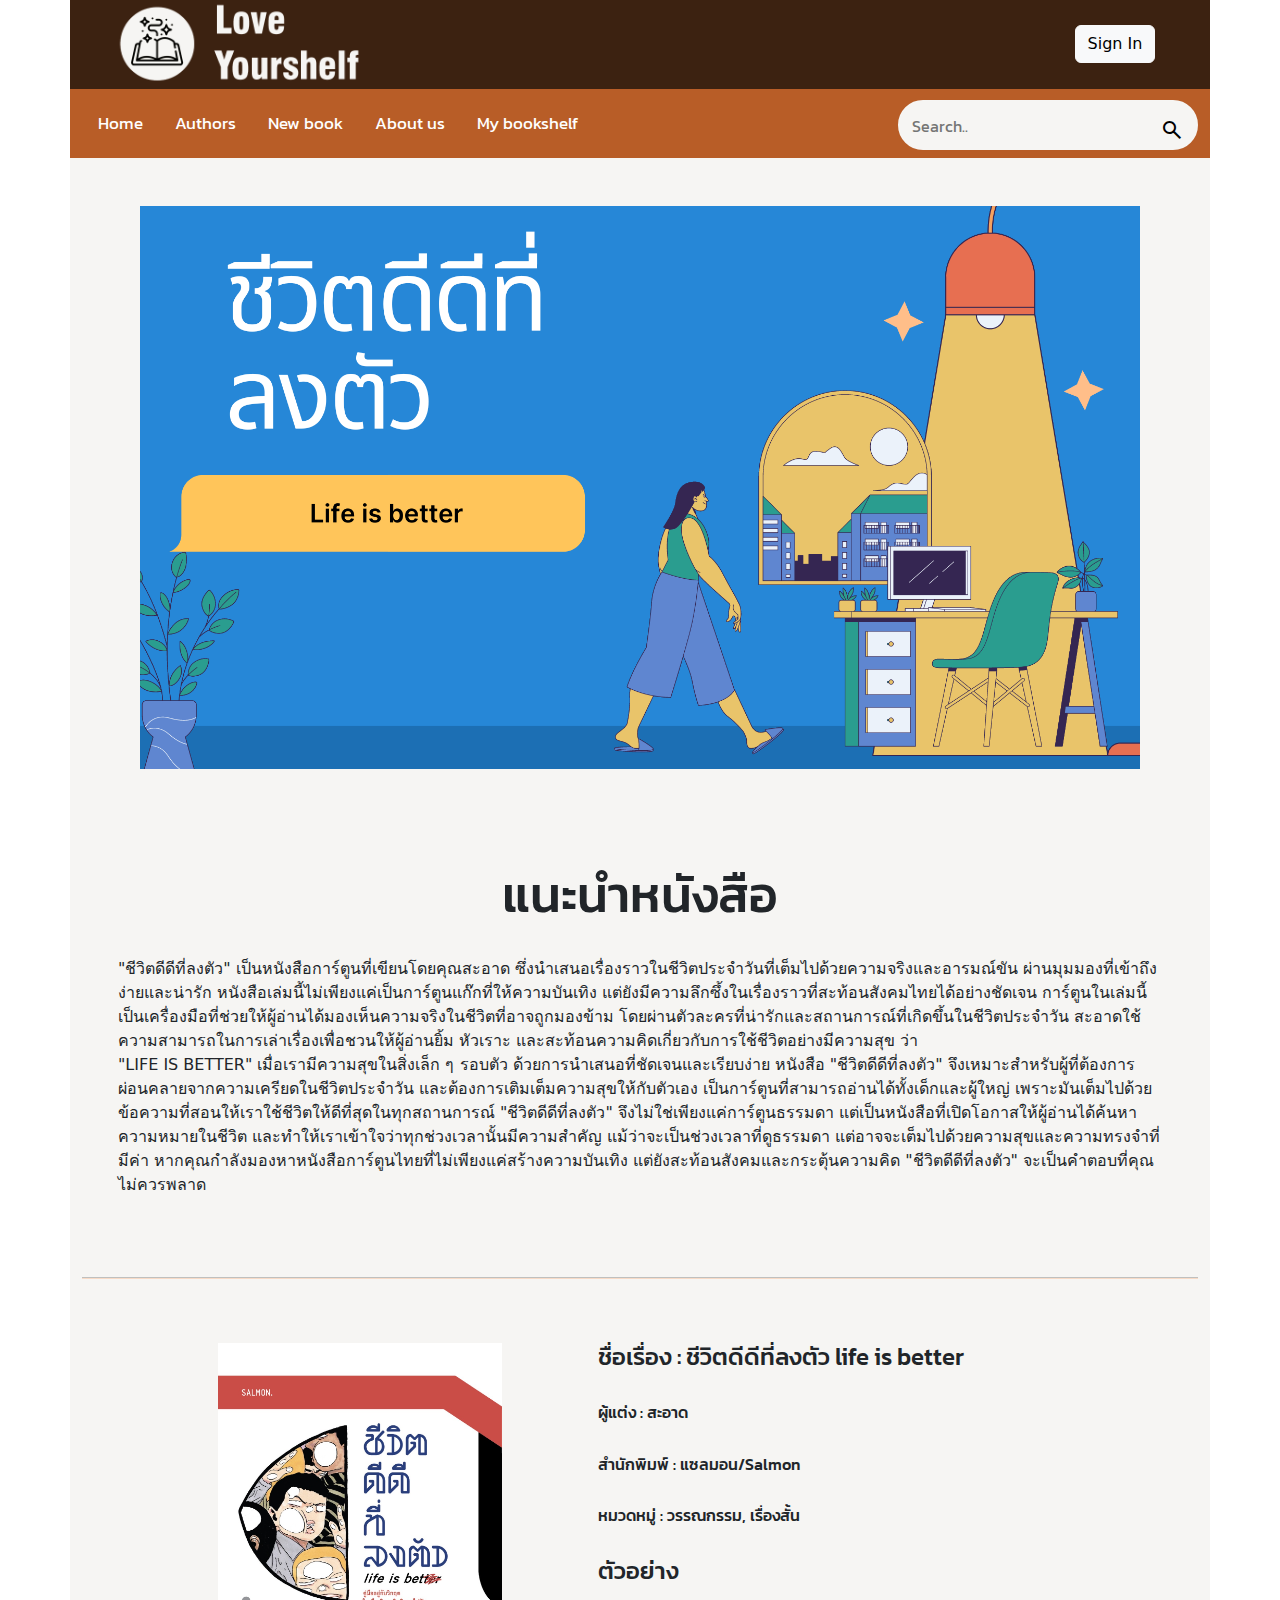
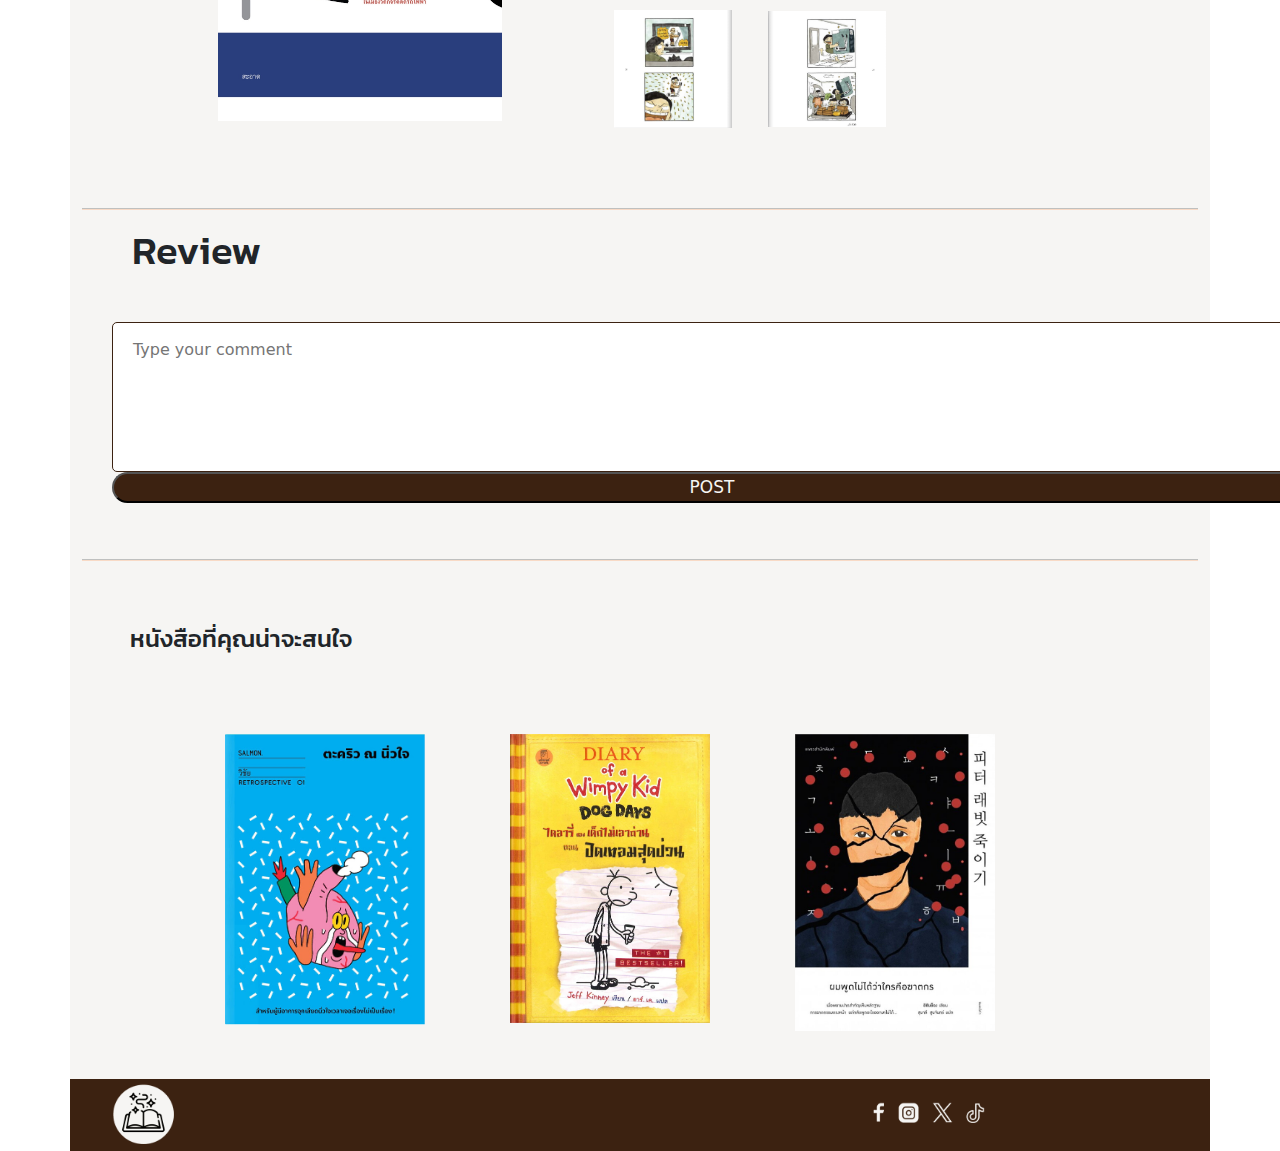
<file: book3.html>
<!doctype html>
<html lang="en">
  <head>
    <meta charset="utf-8">
    <meta name="viewport" content="width=device-width, initial-scale=1">
    <title>แนะนำหนังสือ "ชีวิตดีดีที่ลงตัว"</title>
	<meta name="keywords" content="ชีวิตดีดีที่ลงตัว LIFE IS BETTER,สะอาด,การ์ตูนแก๊กสะท้อนสังคม,หนังสือการ์ตูนไทย ,หนังสือสะท้อนสังคม,ชีวิตประจำวัน">
	<meta name="description" content="“ชีวิตดีดีที่ลงตัว LIFE IS BETTER” เป็นหนังสือที่เขียนโดย สะอาด ซึ่งเป็นผลงานที่ได้รับความนิยมอย่างมากในวงการวรรณกรรมไทย หนังสือเล่มนี้รวบรวมการ์ตูนแก๊กสะท้อนสังคมที่ผู้เขียนได้หยิบเหตุการณ์ในชีวิตประจำวันมาเสียดสีอย่างแสบสัน ชวนให้ผู้อ่านนึกถึงชีวิต หน้าที่การงาน สิ่งแวดล้อม การเดินทาง และกิจวัตรประจำวันในสังคมเมืองที่ก่อให้เกิดคำถามว่าทุกวันนี้ “ชีวิตดีๆ ที่ลงตัว” แล้วหรือยัง">
	
	
	
	<link href="https://cdn.jsdelivr.net/npm/bootstrap@5.3.3/dist/css/bootstrap.min.css" rel="stylesheet" integrity="sha384-QWTKZyjpPEjISv5WaRU9OFeRpok6YctnYmDr5pNlyT2bRjXh0JMhjY6hW+ALEwIH" crossorigin="anonymous">
	<link rel="stylesheet" href="css/stylebook2.css">
	<link rel="stylesheet" href="https://fonts.googleapis.com/css2?family=Material+Symbols+Outlined:opsz,wght,FILL,GRAD@24,400,0,0" />
	<link rel="stylesheet" href="index.html">
	<link rel="stylesheet" href="https://cdnjs.cloudflare.com/ajax/libs/font-awesome/6.6.0/css/all.min.css" integrity="sha512-Kc323vGBEqzTmouAECnVceyQqyqdsSiqLQISBL29aUW4U/M7pSPA/gEUZQqv1cwx4OnYxTxve5UMg5GT6L4JJg==" crossorigin="anonymous" referrerpolicy="no-referrer" />
	<link href="https://fonts.googleapis.com/css2?family=Kanit:ital,wght@0,100;0,200;0,300;0,400;0,500;0,600;0,700;0,800;0,900;1,100;1,200;1,300;1,400;1,500;1,600;1,700;1,800;1,900&family=Poppins:ital,wght@0,100;0,200;0,300;0,400;0,500;0,600;0,700;0,800;0,900;1,100;1,200;1,300;1,400;1,500;1,600;1,700;1,800;1,900&display=swap" rel="stylesheet">
</head>
  
  <body>
	
	<div class="container body">
		<!-- header -->
		<div class="row logo "> 
			<div class="col-md-10 col-6"><img  src="images/logo1.png"  width="900"></div>           
			
			
			<!-- Button trigger modal -->
			<div class="col-md-2 col-6 d-flex justify-content-center align-items-center p-4" style="padding-left: 15px;">
			<button type="button" class="btn btn-light" data-bs-toggle="modal" data-bs-target="#exampleModal">
				Sign In
			</button>
			<!-- Modal -->
			<div class="modal fade" id="exampleModal" tabindex="-1" aria-labelledby="exampleModalLabel" aria-hidden="true">
				<div class="modal-dialog">
					<div class="modal-content">
						<div class="modal-header">
						<h1 class="modal-title fs-5" id="exampleModalLabel">Sign In</h1>
						<button type="button" class="btn-close" data-bs-dismiss="modal" aria-label="Close"></button>
						</div>
						<div class="modal-body">
							<form>
								<div class="mb-3">
								<label for="exampleInputEmail1" class="form-label">Email address</label>
								<input type="email" class="form-control" id="exampleInputEmail1" aria-describedby="emailHelp">
								<div id="emailHelp" class="form-text">We'll never share your email with anyone else.</div>
								</div>
								<div class="mb-3">
								<label for="exampleInputPassword1" class="form-label">Password</label>
								<input type="password" class="form-control" id="exampleInputPassword1">
								</div>
								<div class="mb-3 form-check">
								<input type="checkbox" class="form-check-input " id="exampleCheck1">
								<label class="form-check-label" for="exampleCheck1">Remenber</label>
								</div>
								<button type="submit" class="btn btn-dark">Submit</button>
							</form>
						</div>
					</div>
				</div>
			</div>
	</div>
		
		<!-- End of header -->
		
		<nav class="navbar navbar-expand-lg topnav" >
			<div class="container-fluid ">
			<button class="navbar-toggler" type="button" data-bs-toggle="collapse" data-bs-target="#navbarSupportedContent" aria-controls="navbarSupportedContent" aria-expanded="false" aria-label="Toggle navigation">
			  <span class="navbar-toggler-icon"></span>
			</button>
			<div class="collapse navbar-collapse" id="navbarSupportedContent">
			  <ul class="navbar-nav me-auto mb-2 mb-lg-0">
				<li class="nav-item">
					<a class="active" href="index.html">Home</a>
				</li>
				<li class="nav-item">
					<a href="#Authors">Authors</a>
				</li>
				<li class="nav-item">
					<a href="#New book">New book</a>
				</li>
				 <li class="nav-item">
					<a href="#Aboutus">About us</a>
				</li>
				<li class="nav-item">
					<a	href="#Mybookshelf">My bookshelf</a>
				</li>
			  </ul>
			  <div class="search-container ">
				<input type="text" placeholder="Search.." name="search">
				<button> 
					<span class="material-symbols-outlined">search</span>
				</button>
			 
				</div>
			</div>
		  </div>
			</nav>
		</div>
		
<!-- End of navigation -->
	
<!-- Content -->
		<div class="row p-5">
			<div class="col-12"><img src="images/3.png" class="img-fluid d-block mx-auto" width="1000"></div>
		</div>
<!-- เนื้อหาหนังสือ -->
		<div class="row">
			<div class="col-12 p-5">
			<h4 style="text-align: center;font-family: Kanit, sans-serif; font-weight: 500;font-size: 50px;">แนะนำหนังสือ</h4>
				<br>
				<p>	"ชีวิตดีดีที่ลงตัว" เป็นหนังสือการ์ตูนที่เขียนโดยคุณสะอาด ซึ่งนำเสนอเรื่องราวในชีวิตประจำวันที่เต็มไปด้วยความจริงและอารมณ์ขัน ผ่านมุมมองที่เข้าถึงง่ายและน่ารัก หนังสือเล่มนี้ไม่เพียงแค่เป็นการ์ตูนแก๊กที่ให้ความบันเทิง แต่ยังมีความลึกซึ้งในเรื่องราวที่สะท้อนสังคมไทยได้อย่างชัดเจน

					การ์ตูนในเล่มนี้เป็นเครื่องมือที่ช่วยให้ผู้อ่านได้มองเห็นความจริงในชีวิตที่อาจถูกมองข้าม โดยผ่านตัวละครที่น่ารักและสถานการณ์ที่เกิดขึ้นในชีวิตประจำวัน สะอาดใช้ความสามารถในการเล่าเรื่องเพื่อชวนให้ผู้อ่านยิ้ม หัวเราะ และสะท้อนความคิดเกี่ยวกับการใช้ชีวิตอย่างมีความสุข ว่า <br>
					 "LIFE IS BETTER" เมื่อเรามีความสุขในสิ่งเล็ก ๆ รอบตัว
					
					ด้วยการนำเสนอที่ชัดเจนและเรียบง่าย หนังสือ "ชีวิตดีดีที่ลงตัว" จึงเหมาะสำหรับผู้ที่ต้องการผ่อนคลายจากความเครียดในชีวิตประจำวัน และต้องการเติมเต็มความสุขให้กับตัวเอง เป็นการ์ตูนที่สามารถอ่านได้ทั้งเด็กและผู้ใหญ่ เพราะมันเต็มไปด้วยข้อความที่สอนให้เราใช้ชีวิตให้ดีที่สุดในทุกสถานการณ์
					
					"ชีวิตดีดีที่ลงตัว" จึงไม่ใช่เพียงแค่การ์ตูนธรรมดา แต่เป็นหนังสือที่เปิดโอกาสให้ผู้อ่านได้ค้นหาความหมายในชีวิต และทำให้เราเข้าใจว่าทุกช่วงเวลานั้นมีความสำคัญ แม้ว่าจะเป็นช่วงเวลาที่ดูธรรมดา แต่อาจจะเต็มไปด้วยความสุขและความทรงจำที่มีค่า
					
					หากคุณกำลังมองหาหนังสือการ์ตูนไทยที่ไม่เพียงแค่สร้างความบันเทิง แต่ยังสะท้อนสังคมและกระตุ้นความคิด "ชีวิตดีดีที่ลงตัว" จะเป็นคำตอบที่คุณไม่ควรพลาด
				</p>
				
			</div>
		</div>
<hr>

<!-- ข้อมูลหนังสือ -->
		<div class="row ">
			<div class="col-4 p-5 titlebook">
				<img src="images/ชีวิตดีดีที่ลงตัว.jpg" alt="" class="img-fluid" width="300">

			</div>	
			<div class="col-8 p-5 titlebook" style="font-family: Kanit, sans-serif; font-weight: 300;">
				<h4>ชื่อเรื่อง : ชีวิตดีดีที่ลงตัว life is better </h4>
					<br>
				<h6>ผู้แต่ง : สะอาด </h6>
					<br>
				<h6>สำนักพิมพ์ : แซลมอน/Salmon </h6>
					<br>
				<h6>หมวดหมู่ : วรรณกรรม, เรื่องสั้น</h6>
					<br>
				<h4>ตัวอย่าง</h4>
					<!-- Image 1 -->
					<img id="myImg" src="images/ชีวิตดีดีที่ลงตัว1.jpg"style="width:100%;max-width:150px"class="img-fluid p-3">
					<!-- Image 2 -->
					<img id="myImg2" src="images/ชีวิตดีดีที่ลงตัว2.jpg"style="width:100%;max-width:150px"class="img-fluid p-3">
	
					<!-- The Modal -->
					<div id="myModal1" class="modal1">
					<span class="close">&times;</span>
					<img class="modal1-content" id="img01">
					<div id="caption"></div>
					</div>
	
					<script>
					// Get the modal
					var modal = document.getElementById("myModal1");
	
					// Get the modal image and caption
					var modalImg = document.getElementById("img01");
					var captionText = document.getElementById("caption");
	
					// Get the images
					var img1 = document.getElementById("myImg");
					var img2 = document.getElementById("myImg2");
	
					// Function to open modal with image
					function openModal(image) {
					modal.style.display = "block";
					modalImg.src = image.src;
					captionText.innerHTML = image.alt;
					}
	
					// Open modal when clicking on image 1
					img1.onclick = function() {
					openModal(this);
					}
	
					// Open modal when clicking on image 2
					img2.onclick = function() {
					openModal(this);
					}
	
					// Close the modal when clicking on the close button
					var span = document.getElementsByClassName("close")[0];
					span.onclick = function() {
					modal.style.display = "none";
					}
					</script>
		
			</div>
		</div>	
		
	<hr>
		<div class="row">
			<div class="col-md-12" style="position: relative;left: 50px;">
				<h1 style="font-family: Kanit, sans-serif; font-weight: 500;">Review</h1>
			</div>
		</div>	
		<!-- rating sestion -->
		<div class="star-widget review">
			<div class="col-md-12">
					<input type="radio" name="rate" id="rate-5">
					<label for="rate-5" class="fa-solid fa-star"></label>
					<input type="radio" name="rate" id="rate-4">
					<label for="rate-4" class="fa-solid fa-star"></label>
					<input type="radio" name="rate" id="rate-3">
					<label for="rate-3"class="fa-solid fa-star"></label>
					<input type="radio" name="rate" id="rate-2">
					<label for="rate-2"class="fa-solid fa-star"></label>
					<input type="radio" name="rate" id="rate-1">
					<label for="rate-1"class="fa-solid fa-star"></label>		
				<form action="#" >
					<textarea name="comment" placeholder="Type your comment"></textarea>
					<button type="submit" class="btn-primary">Post</button>
				</form>			
			</div>
		</div>
		<!-- end of rating sestion -->	
		
		<hr>
	<!-- หนังสือที่อาจสนใจ -->
		<div class="row p-5">
				<div class="col-12 ">
					<h4 style="font-family: Kanit, sans-serif; font-weight: 500;">หนังสือที่คุณน่าจะสนใจ</h4>
				</div>
		</div>
			<br>
			<div class="row justify-content-center">
				<div class="col-md-4 col-lg-3 mb-4 mb-md-0 ">
					<a href="book2.html">
						<img class="zoom img-fluid" src="images/ตะคริว ณ นิ่วใจ.jpg" >
					</a>
				</div>
				<div class="col-md-4 col-lg-3 mb-4 mb-md-0">
					<a href="book1.html" >
						<img class="zoom img-fluid" src="images/diary.jpg" >
					</a>
				</div>
				<div class="col-md-4 col-lg-3 mb-4 mb-md-0">
					<a href="book4.html" >
						<img class="zoom img-fluid"src="images/ผมพูดไม่ได้.jpg"  >
					</a>
				</div>
		</div>

		<br>
		<br>	
		
		
				
 	
	

			
 	

	<!-- End of content -->
	<div class="row last">
		<div class="col-md-8 col-6">
			<img src="images/logofooter.png" class="img-fluid" style="max-width: 100%; height: auto;">
		</div>
		<div class="col-2 d-flex justify-content-end align-items-center" style="padding: 0;">
			<img src="images/footer.png" class="img-fluid" style="max-width: 100%; height: auto;">
		</div>
	</div>
	

</div>
<script src="https://cdn.jsdelivr.net/npm/bootstrap@5.3.3/dist/js/bootstrap.bundle.min.js" integrity="sha384-YvpcrYf0tY3lHB60NNkmXc5s9fDVZLESaAA55NDzOxhy9GkcIdslK1eN7N6jIeHz" crossorigin="anonymous"></script>

</body>
</html>
</file>
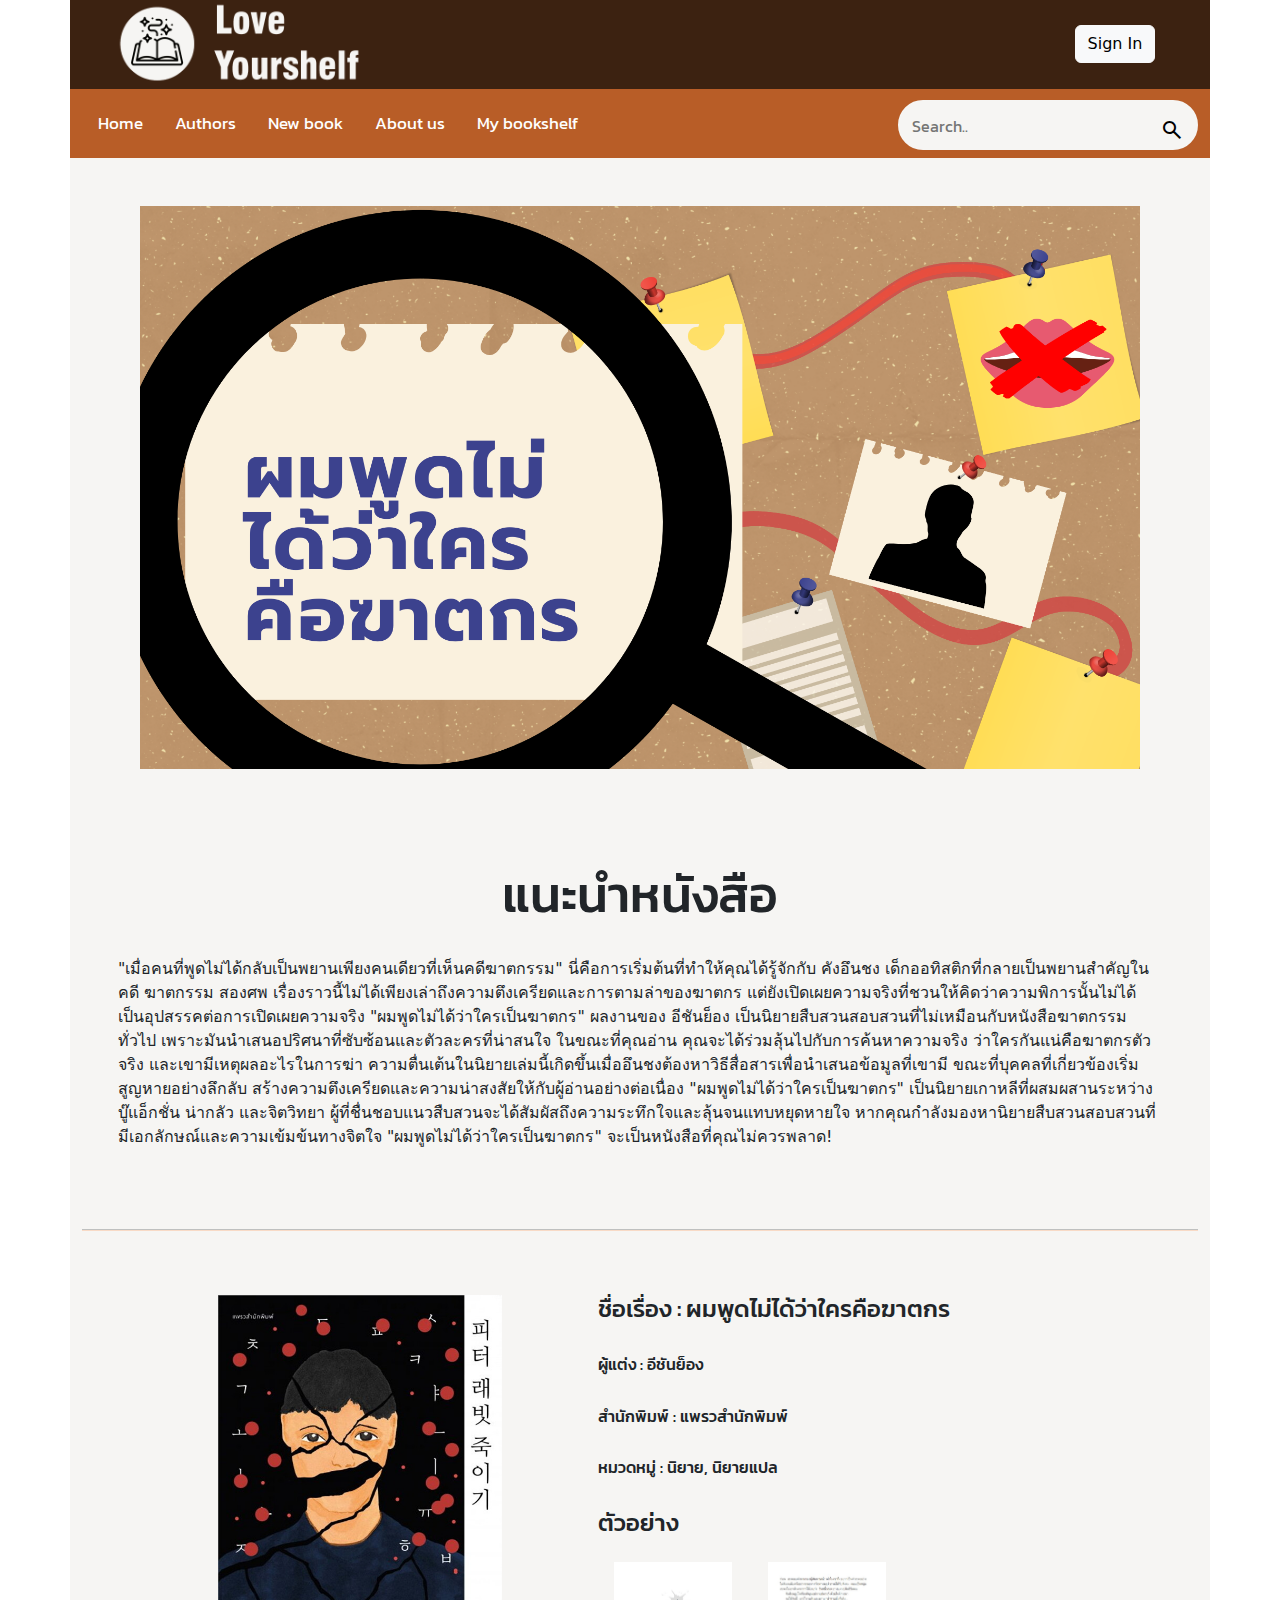
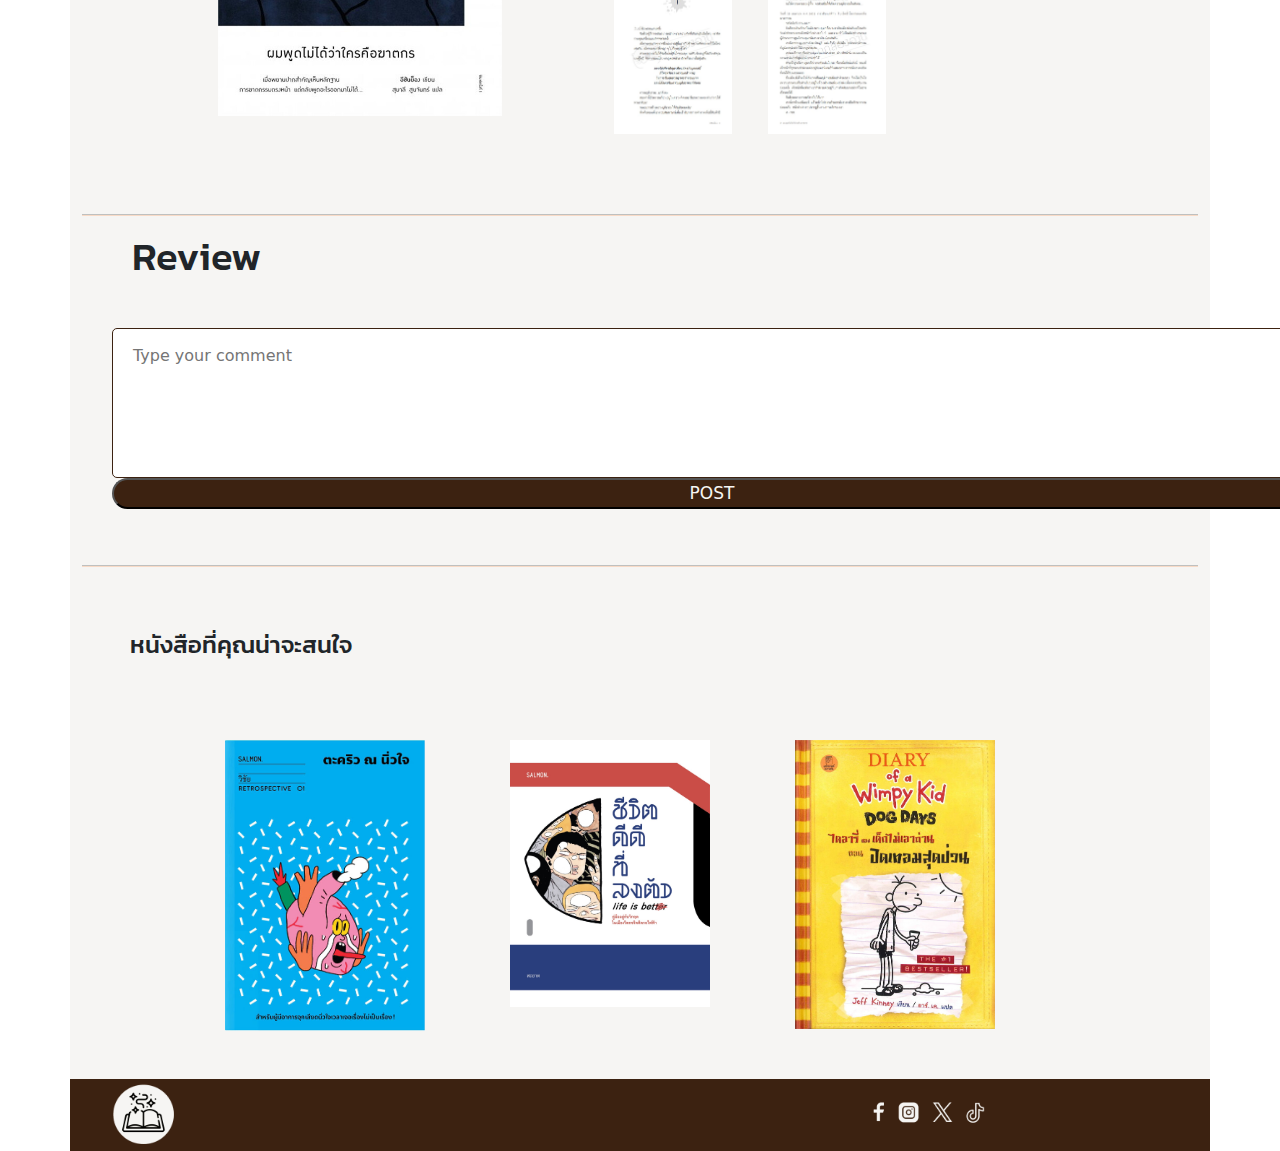
<file: book4.html>
<!doctype html>
<html lang="en">
  <head>
    <meta charset="utf-8">
    <meta name="viewport" content="width=device-width, initial-scale=1">
    <title>แนะนำหนังสือ "ผมพูดไม่ได้ว่าใครเป็นฆาตกร"</title>
	<meta name="keywords" content="ผมพูดไม่ได้ว่าใครเป็นฆาตกร,นิยายสืบสวนสอบสวน,อีชันย็อง,นิยายเกาหลี,ฆาตกรรม,เด็กออทิสติกม,จิตวิทยา">
	<meta name="description" content=" เป็นนิยายสืบสวนสอบสวนที่น่าตื่นเต้นจากผู้เขียน อีชันย็อง ซึ่งเล่าเรื่องราวของ คังอึนชง เด็กชายออทิสติกที่กลายเป็นพยานปากสำคัญในคดีฆาตกรรมสองศพ หลังจากนั้นบุคคลที่เกี่ยวข้องกับอึนชงก็เริ่มสูญหายหรือถูกฆ่าตายทีละคน การสืบสวนคดีที่ซับซ้อนจึงเริ่มต้นขึ้น">
	
	<link href="https://cdn.jsdelivr.net/npm/bootstrap@5.3.3/dist/css/bootstrap.min.css" rel="stylesheet" integrity="sha384-QWTKZyjpPEjISv5WaRU9OFeRpok6YctnYmDr5pNlyT2bRjXh0JMhjY6hW+ALEwIH" crossorigin="anonymous">
	<link rel="stylesheet" href="css/stylebook4.css">
	<link rel="stylesheet" href="https://fonts.googleapis.com/css2?family=Material+Symbols+Outlined:opsz,wght,FILL,GRAD@24,400,0,0" />
	<link rel="stylesheet" href="index.html">
	<link rel="preconnect" href="https://fonts.googleapis.com">
	<link href="https://fonts.googleapis.com/css2?family=Kanit:ital,wght@0,100;0,200;0,300;0,400;0,500;0,600;0,700;0,800;0,900;1,100;1,200;1,300;1,400;1,500;1,600;1,700;1,800;1,900&family=Poppins:ital,wght@0,100;0,200;0,300;0,400;0,500;0,600;0,700;0,800;0,900;1,100;1,200;1,300;1,400;1,500;1,600;1,700;1,800;1,900&display=swap" rel="stylesheet">
	<link rel="stylesheet" href="https://cdnjs.cloudflare.com/ajax/libs/font-awesome/6.6.0/css/all.min.css" integrity="sha512-Kc323vGBEqzTmouAECnVceyQqyqdsSiqLQISBL29aUW4U/M7pSPA/gEUZQqv1cwx4OnYxTxve5UMg5GT6L4JJg==" crossorigin="anonymous" referrerpolicy="no-referrer" />
	</head>
	<body>
		<div class="container body">
			<!-- header -->
			<div class="row logo "> 
				<div class="col-md-10 col-6"><img  src="images/logo1.png"  width="900"></div>           
				
				
				<!-- Button trigger modal -->
				<div class="col-md-2 col-6 d-flex justify-content-center align-items-center p-4" style="padding-left: 15px;">
				<button type="button" class="btn btn-light" data-bs-toggle="modal" data-bs-target="#exampleModal">
					Sign In
				</button>
			<!-- Modal -->
			<div class="modal fade" id="exampleModal" tabindex="-1" aria-labelledby="exampleModalLabel" aria-hidden="true">
				<div class="modal-dialog">
					<div class="modal-content">
						<div class="modal-header">
						<h1 class="modal-title fs-5" id="exampleModalLabel">Sign In</h1>
						<button type="button" class="btn-close" data-bs-dismiss="modal" aria-label="Close"></button>
						</div>
						<div class="modal-body">
							<form>
								<div class="mb-3">
								<label for="exampleInputEmail1" class="form-label">Email address</label>
								<input type="email" class="form-control" id="exampleInputEmail1" aria-describedby="emailHelp">
								<div id="emailHelp" class="form-text">We'll never share your email with anyone else.</div>
								</div>
								<div class="mb-3">
								<label for="exampleInputPassword1" class="form-label">Password</label>
								<input type="password" class="form-control" id="exampleInputPassword1">
								</div>
								<div class="mb-3 form-check">
								<input type="checkbox" class="form-check-input " id="exampleCheck1">
								<label class="form-check-label" for="exampleCheck1">Remenber</label>
								</div>
								<button type="submit" class="btn btn-dark">Submit</button>
							</form>
						</div>
					</div>
				</div>
			</div>
		</div>
			<!-- End of header -->
			
			<nav class="navbar navbar-expand-lg topnav" >
				<div class="container-fluid ">
				<button class="navbar-toggler" type="button" data-bs-toggle="collapse" data-bs-target="#navbarSupportedContent" aria-controls="navbarSupportedContent" aria-expanded="false" aria-label="Toggle navigation">
				<span class="navbar-toggler-icon"></span>
				</button>
				<div class="collapse navbar-collapse" id="navbarSupportedContent">
				<ul class="navbar-nav me-auto mb-2 mb-lg-0">
					<li class="nav-item">
						<a class="active" href="index.html">Home</a>
					</li>
					<li class="nav-item">
						<a href="#Authors">Authors</a>
					</li>
					<li class="nav-item">
						<a href="#New book">New book</a>
					</li>
					<li class="nav-item">
						<a href="#Aboutus">About us</a>
					</li>
					<li class="nav-item">
						<a	href="#Mybookshelf">My bookshelf</a>
					</li>
				</ul>
				<div class="search-container ">
					<input type="text" placeholder="Search.." name="search">
					<button> 
						<span class="material-symbols-outlined">search</span>
					</button>
				
					</div>
				</div>
			</div>
				</nav>
			</div>
			
			
			
	<!-- End of navigation -->
		
	<!-- Content -->
		<div class="row p-5">
			<div class="col-12"><img src="images/4.png" class="img-fluid d-block mx-auto" width="1000" ></div>
		</div>
		<!-- เนื้อหาหนังสือ -->
		<div class="row">
			<div class="col-12 p-5">
			<h4 style="text-align: center;font-family: Kanit, sans-serif; font-weight: 500;font-size: 50px;">แนะนำหนังสือ</h4>
				<br>
				
				<p>	"เมื่อคนที่พูดไม่ได้กลับเป็นพยานเพียงคนเดียวที่เห็นคดีฆาตกรรม" นี่คือการเริ่มต้นที่ทำให้คุณได้รู้จักกับ คังอึนชง เด็กออทิสติกที่กลายเป็นพยานสำคัญในคดี ฆาตกรรม สองศพ เรื่องราวนี้ไม่ได้เพียงเล่าถึงความตึงเครียดและการตามล่าของฆาตกร แต่ยังเปิดเผยความจริงที่ชวนให้คิดว่าความพิการนั้นไม่ได้เป็นอุปสรรคต่อการเปิดเผยความจริง

					"ผมพูดไม่ได้ว่าใครเป็นฆาตกร" ผลงานของ อีชันย็อง เป็นนิยายสืบสวนสอบสวนที่ไม่เหมือนกับหนังสือฆาตกรรมทั่วไป เพราะมันนำเสนอปริศนาที่ซับซ้อนและตัวละครที่น่าสนใจ ในขณะที่คุณอ่าน คุณจะได้ร่วมลุ้นไปกับการค้นหาความจริง ว่าใครกันแน่คือฆาตกรตัวจริง และเขามีเหตุผลอะไรในการฆ่า
					
					ความตื่นเต้นในนิยายเล่มนี้เกิดขึ้นเมื่ออึนชงต้องหาวิธีสื่อสารเพื่อนำเสนอข้อมูลที่เขามี ขณะที่บุคคลที่เกี่ยวข้องเริ่มสูญหายอย่างลึกลับ สร้างความตึงเครียดและความน่าสงสัยให้กับผู้อ่านอย่างต่อเนื่อง
					
					"ผมพูดไม่ได้ว่าใครเป็นฆาตกร" เป็นนิยายเกาหลีที่ผสมผสานระหว่างบู๊แอ็กชั่น น่ากลัว และจิตวิทยา ผู้ที่ชื่นชอบแนวสืบสวนจะได้สัมผัสถึงความระทึกใจและลุ้นจนแทบหยุดหายใจ
					
					หากคุณกำลังมองหานิยายสืบสวนสอบสวนที่มีเอกลักษณ์และความเข้มข้นทางจิตใจ "ผมพูดไม่ได้ว่าใครเป็นฆาตกร" จะเป็นหนังสือที่คุณไม่ควรพลาด!
					
				</p>				
			</div>
		</div>
	<hr>
		<!--ข้อมูลหนังสือ -->
		<div class="row ">
				<div class="col-4 p-5 titlebook">
					<img src="images/ผมพูดไม่ได้.jpg" alt="" class="img-fluid" width="300">

				</div>	
				<div class="col-8 p-5 titlebook" style="font-family: Kanit, sans-serif; font-weight: 300;">
					<h4>ชื่อเรื่อง : ผมพูดไม่ได้ว่าใครคือฆาตกร </h4>
						<br>
					<h6>ผู้แต่ง : อีชันย็อง</h6>
						<br>
					<h6>สำนักพิมพ์ : แพรวสำนักพิมพ์</h6>
						<br>
					<h6>หมวดหมู่ : นิยาย, นิยายแปล</h6>
						<br>
					<h4>ตัวอย่าง</h4>
						<!-- Image 1 -->
					<img id="myImg" src="images/ผมพูดไม่ได้1.jpg"style="width:100%;max-width:150px" class="img-fluid p-3">
					<!-- Image 2 -->
					<img id="myImg2" src="images/ผมพูดไม่ได้2.jpg"style="width:100%;max-width:150px"class="img-fluid p-3">
	
					<!-- The Modal -->
					<div id="myModal1" class="modal1">
					<span class="close">&times;</span>
					<img class="modal1-content" id="img01">
					<div id="caption"></div>
					</div>
	
					<script>
					// Get the modal
					var modal = document.getElementById("myModal1");
	
					// Get the modal image and caption
					var modalImg = document.getElementById("img01");
					var captionText = document.getElementById("caption");
	
					// Get the images
					var img1 = document.getElementById("myImg");
					var img2 = document.getElementById("myImg2");
	
					// Function to open modal with image
					function openModal(image) {
					modal.style.display = "block";
					modalImg.src = image.src;
					captionText.innerHTML = image.alt;
					}
	
					// Open modal when clicking on image 1
					img1.onclick = function() {
					openModal(this);
					}
	
					// Open modal when clicking on image 2
					img2.onclick = function() {
					openModal(this);
					}
	
					// Close the modal when clicking on the close button
					var span = document.getElementsByClassName("close")[0];
					span.onclick = function() {
					modal.style.display = "none";
					}
					</script>		
		
				</div>
			</div>	
			
		
			<hr>
			<div class="row">
				<div class="col-md-12" style="position: relative;left: 50px;">
					<h1 style="font-family: Kanit, sans-serif; font-weight: 500;">Review</h1>
				</div>
			</div>	
		
		<!-- rating sestion -->
		<div class="star-widget review">
			<div class="col-md-12">
					<input type="radio" name="rate" id="rate-5">
					<label for="rate-5" class="fa-solid fa-star"></label>
					<input type="radio" name="rate" id="rate-4">
					<label for="rate-4" class="fa-solid fa-star"></label>
					<input type="radio" name="rate" id="rate-3">
					<label for="rate-3"class="fa-solid fa-star"></label>
					<input type="radio" name="rate" id="rate-2">
					<label for="rate-2"class="fa-solid fa-star"></label>
					<input type="radio" name="rate" id="rate-1">
					<label for="rate-1"class="fa-solid fa-star"></label>		
				<form action="#" >
					<textarea name="comment" placeholder="Type your comment"></textarea>
					<button type="submit" class="btn-primary">Post</button>
				</form>			
			</div>
		</div>
		<!-- end of rating sestion -->	
		
		<hr>
	<!-- หนังสือที่อาจสนใจ -->
		<div class="row p-5">
				<div class="col-12 ">
					<h4 style="font-family: Kanit, sans-serif; font-weight: 500;">หนังสือที่คุณน่าจะสนใจ</h4>
				</div>
		</div>
			<br>
		<div class="row justify-content-center">
				<div class="col-md-4 col-lg-3 mb-4 mb-md-0 ">
					<a href="book2.html">
						<img class="zoom img-fluid" src="images/ตะคริว ณ นิ่วใจ.jpg">
					</a>
				</div>
				<div class="col-md-4 col-lg-3 mb-4 mb-md-0">
					<a href="book3.html" >
						<img class="zoom img-fluid" src="images/ชีวิตดีดีที่ลงตัว.jpg">
					</a>
				</div>
				<div class="col-md-4 col-lg-3 mb-4 mb-md-0">
					<a href="book1.html" >
						<img class="zoom img-fluid" src="images/diary.jpg">
					</a>
				</div>
		</div>

		<br>
		<br>	
 	
 	
					
	<!-- End of content -->
	<div class="row last">
		<div class="col-md-8 col-6">
			<img src="images/logofooter.png" class="img-fluid" style="max-width: 100%; height: auto;">
		</div>
		<div class="col-2 d-flex justify-content-end align-items-center" style="padding: 0;">
			<img src="images/footer.png" class="img-fluid" style="max-width: 100%; height: auto;">
		</div>
	</div>
		

		</div>
		<script src="https://cdn.jsdelivr.net/npm/bootstrap@5.3.3/dist/js/bootstrap.bundle.min.js" integrity="sha384-YvpcrYf0tY3lHB60NNkmXc5s9fDVZLESaAA55NDzOxhy9GkcIdslK1eN7N6jIeHz" crossorigin="anonymous"></script>

	</body>
</html>
</file>
<file: css/style.css>
.back{
  background-color: #6699cc;
 
}

hr{
  background-color: #ff8c42;
  height: 2px;
}
.body{
  background-color: #f6f5f3;
}
.logo{
background-color: #3c2211;
}
.user{
  text-align: right;
 

}



.text{
    text-transform: uppercase;
    font-size: 36.4px;
    font-weight: 700;
    font-style: normal;
   font-family: "Kanit", sans-serif;
    text-align: center;
    padding-top: 10px;
    
}

hr{
    display: block;
  background-color: #ff8c42;
  height: 5px;
  margin-left: 30%;
  margin-right: 30%;
  border-style: inset;
  border-width: 1px; 
  
}

.text1{
  text-align: left;
  font-family: "Kanit", sans-serif;
 
    
}
.text2{
  position: relative;
  text-align: left;
  font-family: "Kanit", sans-serif;
}
.text3{
    position: relative;
    text-align: left;
    font-family: "Kanit", sans-serif;
   
}
   .text4{
   position: relative;
   text-align: left;
   font-family: "Kanit", sans-serif;
   
  
}
.zoom{
    width: 200px;
    cursor: pointer;
}
.zoom:hover {
    transform: scale(1.3);
}
.topnav {
  
  overflow: hidden;
  background-color: #b85d27;
  font-family: "Kanit", system-ui;
  font-weight: 400;
}

.topnav a {
  float: left;
  display: block;
  color: white;
  text-align: center;
  padding: 14px 16px;
  text-decoration: none;
  font-size: 17px;
}

.topnav a:hover {
  background-color: #bb9069;
  color: #f6f5f3;
}


.topnav .search-container {
  float: right;
  border: 4px solid;
  border-color: #f6f5f3;
  border-radius: 50px;
  margin-top: 3px;
  width: 300px;
  height: 50px;
  background-color: #f6f5f3;
}

.topnav input[type=text] {
  border: none;
  padding: 10px;
  margin-top: 3px;
  font-size: 16px;
  background-color: #f6f5f3;
  width: 200px;
  height: 38px;
  background: transparent;
  border-radius: 50px;
 
}
.topnav input:focus{
      outline: none;
}

.topnav .search-container {
  float: right;
  border: 4px solid;
  border-color: #f6f5f3;
  border-radius: 50px;
  margin-top: 3px;
  width: 300px; /* สามารถปรับตามต้องการ */
  height: 50px; /* สามารถปรับตามต้องการ */
  background-color: #f6f5f3;
  display: flex; /* ใช้ flexbox */
  align-items: center; /* จัดแนวในแนวตั้ง */
}

.topnav input[type=text] {
  border: none;
  padding: 10px;
  margin-top: 3px;
  font-size: 16px;
  background-color: #f6f5f3;
  width: 200px; /* ความกว้างเมื่ออยู่ในหน้าจอใหญ่ */
  height: 38px;
  background: transparent;
  border-radius: 50px;
  flex-grow: 1; /* ทำให้ input ยืดเต็มที่เมื่อหน้าจอเล็ก */
}

.topnav .search-container button {
  padding: 6px 10px;
  margin-top: 5px;
  background: #f6f5f3;
  border: none;
  height: 30px;
  font-weight: bolder;
  cursor: pointer;
  border-radius: 50px; /* รัศมีปุ่ม */
}

@media screen and (max-width: 600px) {
  .topnav .search-container {
      float: none;
      width: 100%; /* เปลี่ยนให้กว้างเต็ม */
  }

  .topnav input[type=text] {
      width: 100%; /* ให้ความกว้างเต็ม */
      border: 1px solid #f6f5f3;  
  }

  .topnav .search-container button {
      width: auto; /* ปรับให้มีขนาดตามเนื้อหา */
      margin-left: 10px; /* เพิ่ม margin ให้ปุ่ม */
  }
}


.last{
  background-color: #3c2211;
  
}

.titlebook{
  position: relative;
  left: 100px;
}
</file>
<file: css/stylebook1.css>
.back{
  background-color: #6699cc;
 
}

hr{
  background-color: #ff8c42;
  height: 2px;
}
.body{
  background-color: #f6f5f3;
}
.logo{
background-color: #3c2211;
}

.user{
  text-align: right;
}
.titlebook{
  position: relative;
  left: 100px;
}
@media (max-width: 576px) {
  .titlebook {
      position: static;
      margin: 0 auto;
  }
}
.zoom{
  width: 200px;
  cursor: pointer;
}
.zoom:hover {
  transform: scale(1.3);
}
.topnav {
  
  overflow: hidden;
  background-color: #b85d27;
  font-family: "Kanit", system-ui;
  font-weight: 400;
}

.topnav a {
  float: left;
  display: block;
  color: white;
  text-align: center;
  padding: 14px 16px;
  text-decoration: none;
  font-size: 17px;
}

.topnav a:hover {
  background-color: #bb9069;
  color: #f6f5f3;
}


.topnav .search-container {
  float: right;
  border: 4px solid;
  border-color: #f6f5f3;
  border-radius: 50px;
  margin-top: 3px;
  width: 300px;
  height: 50px;
  background-color: #f6f5f3;
}

.topnav input[type=text] {
  border: none;
  padding: 10px;
  margin-top: 3px;
  font-size: 16px;
  background-color: #f6f5f3;
  width: 200px;
  height: 38px;
  background: transparent;
  border-radius: 50px;
 
}
.topnav input:focus{
      outline: none;
}

.topnav .search-container {
  float: right;
  border: 4px solid;
  border-color: #f6f5f3;
  border-radius: 50px;
  margin-top: 3px;
  width: 300px; /* สามารถปรับตามต้องการ */
  height: 50px; /* สามารถปรับตามต้องการ */
  background-color: #f6f5f3;
  display: flex; /* ใช้ flexbox */
  align-items: center; /* จัดแนวในแนวตั้ง */
}

.topnav input[type=text] {
  border: none;
  padding: 10px;
  margin-top: 3px;
  font-size: 16px;
  background-color: #f6f5f3;
  width: 200px; /* ความกว้างเมื่ออยู่ในหน้าจอใหญ่ */
  height: 38px;
  background: transparent;
  border-radius: 50px;
  flex-grow: 1; /* ทำให้ input ยืดเต็มที่เมื่อหน้าจอเล็ก */
}

.topnav .search-container button {
  padding: 6px 10px;
  margin-top: 5px;
  background: #f6f5f3;
  border: none;
  height: 30px;
  font-weight: bolder;
  cursor: pointer;
  border-radius: 50px; /* รัศมีปุ่ม */
}

@media screen and (max-width: 600px) {
  .topnav .search-container {
      float: none;
      width: 100%; /* เปลี่ยนให้กว้างเต็ม */
  }

  .topnav input[type=text] {
      width: 100%; /* ให้ความกว้างเต็ม */
      border: 1px solid #f6f5f3;  
  }

  .topnav .search-container button {
      width: auto; /* ปรับให้มีขนาดตามเนื้อหา */
      margin-left: 10px; /* เพิ่ม margin ให้ปุ่ม */
  }
}

.last{
  background-color: #3c2211;
  position: relative;
  right: 0px;
}


.review{
  width: 400px;
  border-radius: 20px;
  border-color: #3c2211;
  text-align: center;
  padding: 10px 20px;
  display: flex;
  justify-content: center;
  flex-direction:column ;
}
.star-widget input{
  display: none;
}
.star-widget label{
  font-size: 40px;
  color: #444;
  padding: 10px;
  float: right;
  transition: all 0.2s ease;
}
.star-widget input:not(:checked) ~ label:hover,
.star-widget input:not(:checked) ~ label:hover ~ label {
  color: #fd4;
}
input:checked~ label{
  color: #fd4;
  text-shadow: 0 0 20px #952 ;
}

.btn-primary {
  height: 100%;
  width: 100%; /* ให้ปุ่มเต็มหน้าจอ */
  max-width: 1200px; /* ขนาดสูงสุดของปุ่ม */
  outline: none;
  font-size: 17px;
  font-weight: 500;
  text-transform: uppercase;
  cursor: pointer;
  border-radius: 50px;
  background-color: #3c2211;
  color: #f6f5f3;
  margin: 0 auto; /* จัดปุ่มให้อยู่ตรงกลาง */
  margin-bottom: 20px;
}
.btn-primary:hover {
  background: #b85d27;
  color: #f6f5f3;
}

form textarea {
  width: 100%; /* ให้ textarea ขยายตามขนาดหน้าจอโดยเริ่มต้น */
  height: 150px;
  padding: 15px 20px;
  margin-bottom: 20px;
  border-radius: 5px;
  border: 1px solid #3c2211;
  margin: 0 auto; /* จัด textarea ให้อยู่ตรงกลาง */
  display: block;
}

@media (min-width: 1200px) {
  .btn-primary, form textarea {
    width: 1200px; /* ขนาดคงที่เมื่ออยู่บนหน้าจอใหญ่ */
  }
}

#myImg, #myImg2 {
  border-radius: 5px;
  cursor: pointer;
  transition: 0.3s;
  }

  #myImg:hover, #myImg2:hover {
  opacity: 0.7;
  }

  /* The Modal (background) */
  .modal1 {
  display: none; /* Hidden by default */
  position: fixed; /* Stay in place */
  z-index: 1; /* Sit on top */
  padding-top: 100px; /* Location of the box */
  left: 0;
  top: 0;
  width: 100%; /* Full width */
  height: 100%; /* Full height */
  overflow: auto; /* Enable scroll if needed */
  background-color: rgb(0,0,0); /* Fallback color */
  background-color: rgba(0,0,0,0.9); /* Black w/ opacity */
  }

  /* แก้รูปเวลาขยาย */
  #myImg, #myImg2 {
    border-radius: 5px;
    cursor: pointer;
    transition: 0.3s;
    }
  
    #myImg:hover, #myImg2:hover {
    opacity: 0.7;
    }
  
    /* The Modal (background) */
    .modal1 {
    display: none; /* Hidden by default */
    position: fixed; /* Stay in place */
    z-index: 1; /* Sit on top */
    padding-top: 100px; /* Location of the box */
    left: 0;
    top: 0;
    width: 100%; /* Full width */
    height: 100%; /* Full height */
    overflow: auto; /* Enable scroll if needed */
    background-color: rgb(0,0,0); /* Fallback color */
    background-color: rgba(0,0,0,0.9); /* Black w/ opacity */
    }
  
    /* แก้รูปเวลาขยาย */
    .modal1-content {
    margin: auto;
    display: block;
    width: 30%;
    max-width: 700px;
    }
    /* Add Animation */
    .modal1-content, #caption {  
    -webkit-animation-name: zoom;
    -webkit-animation-duration: 0.6s;
    animation-name: zoom;
    animation-duration: 0.6s;
    }
  
    @-webkit-keyframes zoom {
    from {-webkit-transform:scale(0)} 
    to {-webkit-transform:scale(1)}
    }
  
    @keyframes zoom {
    from {transform:scale(0)} 
    to {transform:scale(1)}
    }
  
    /* The Close Button */
    .close {
    position: absolute;
    top: 15px;
    right: 35px;
    color: #f1f1f1;
    font-size: 40px;
    font-weight: bold;
    transition: 0.3s;
    }
  
    .close:hover,
    .close:focus {
    color: #bbb;
    text-decoration: none;
    cursor: pointer;
    }
  
    /* 100% Image Width on Smaller Screens */
    @media only screen and (max-width: 700px){
    .modal1-content {
      width: 100%;
    }
    }
    .text2{
      text-align: left;
      font-family: "Kanit", sans-serif;
    }
    .text3{
       
        text-align: left;
        font-family: "Kanit", sans-serif;
       
    }
       .text4{
       text-align: left;
       font-family: "Kanit", sans-serif;
       }
</file>
<file: css/stylebook2.css>
.back{
  background-color: #6699cc;
 
}

hr{
  background-color: #ff8c42;
  height: 2px;
}
.body{
  background-color: #f6f5f3;
}
.logo{
background-color: #3c2211;
}

.user{
  text-align: right;
}
.titlebook{
  position: relative;
  left: 100px;
}
@media (max-width: 576px) {
  .titlebook {
      position: static;
      margin: 0 auto;
  }
}
.zoom{
  width: 200px;
  cursor: pointer;
}
.zoom:hover {
  transform: scale(1.3);
}
.topnav {
  
  overflow: hidden;
  background-color: #b85d27;
  font-family: "Kanit", system-ui;
  font-weight: 400;
}

.topnav a {
  float: left;
  display: block;
  color: white;
  text-align: center;
  padding: 14px 16px;
  text-decoration: none;
  font-size: 17px;
}

.topnav a:hover {
  background-color: #bb9069;
  color: #f6f5f3;
}


.topnav .search-container {
  float: right;
  border: 4px solid;
  border-color: #f6f5f3;
  border-radius: 50px;
  margin-top: 3px;
  width: 300px;
  height: 50px;
  background-color: #f6f5f3;
}

.topnav input[type=text] {
  border: none;
  padding: 10px;
  margin-top: 3px;
  font-size: 16px;
  background-color: #f6f5f3;
  width: 200px;
  height: 38px;
  background: transparent;
  border-radius: 50px;
 
}
.topnav input:focus{
      outline: none;
}

.topnav .search-container {
  float: right;
  border: 4px solid;
  border-color: #f6f5f3;
  border-radius: 50px;
  margin-top: 3px;
  width: 300px; /* สามารถปรับตามต้องการ */
  height: 50px; /* สามารถปรับตามต้องการ */
  background-color: #f6f5f3;
  display: flex; /* ใช้ flexbox */
  align-items: center; /* จัดแนวในแนวตั้ง */
}

.topnav input[type=text] {
  border: none;
  padding: 10px;
  margin-top: 3px;
  font-size: 16px;
  background-color: #f6f5f3;
  width: 200px; /* ความกว้างเมื่ออยู่ในหน้าจอใหญ่ */
  height: 38px;
  background: transparent;
  border-radius: 50px;
  flex-grow: 1; /* ทำให้ input ยืดเต็มที่เมื่อหน้าจอเล็ก */
}

.topnav .search-container button {
  padding: 6px 10px;
  margin-top: 5px;
  background: #f6f5f3;
  border: none;
  height: 30px;
  font-weight: bolder;
  cursor: pointer;
  border-radius: 50px; /* รัศมีปุ่ม */
}

@media screen and (max-width: 600px) {
  .topnav .search-container {
      float: none;
      width: 100%; /* เปลี่ยนให้กว้างเต็ม */
  }

  .topnav input[type=text] {
      width: 100%; /* ให้ความกว้างเต็ม */
      border: 1px solid #f6f5f3;  
  }

  .topnav .search-container button {
      width: auto; /* ปรับให้มีขนาดตามเนื้อหา */
      margin-left: 10px; /* เพิ่ม margin ให้ปุ่ม */
  }
}

.last{
  background-color: #3c2211;
  position: relative;
  right: 0px;
}

.review{
  width: 400px;
  border-radius: 20px;
  border-color: #3c2211;
  text-align: center;
  padding: 20px 30px;
  display: flex;
  justify-content: center;
  flex-direction:column ;
}
.star-widget input{
  display: none;
}
.star-widget label{
  font-size: 40px;
  color: #444;
  padding: 10px;
  float: right;
  transition: all 0.2s ease;
}
.star-widget input:not(:checked) ~ label:hover,
.star-widget input:not(:checked) ~ label:hover ~ label {
  color: #fd4;
}
input:checked~ label{
  color: #fd4;
  text-shadow: 0 0 20px #952 ;
}
.btn-primary {
  height: 100%;
  width: 100%; /* ให้ปุ่มเต็มหน้าจอ */
  max-width: 1200px; /* ขนาดสูงสุดของปุ่ม */
  outline: none;
  font-size: 17px;
  font-weight: 500;
  text-transform: uppercase;
  cursor: pointer;
  border-radius: 50px;
  background-color: #3c2211;
  color: #f6f5f3;
  margin: 0 auto; /* จัดปุ่มให้อยู่ตรงกลาง */
  margin-bottom: 20px;
}
.btn-primary:hover {
  background: #b85d27;
  color: #f6f5f3;
}

form textarea {
  width: 100%; /* ให้ textarea ขยายตามขนาดหน้าจอโดยเริ่มต้น */
  height: 150px;
  padding: 15px 20px;
  margin-bottom: 20px;
  border-radius: 5px;
  border: 1px solid #3c2211;
  margin: 0 auto; /* จัด textarea ให้อยู่ตรงกลาง */
  display: block;
}

@media (min-width: 1200px) {
  .btn-primary, form textarea {
    width: 1200px; /* ขนาดคงที่เมื่ออยู่บนหน้าจอใหญ่ */
  }
}
#myImg, #myImg2 {
  border-radius: 5px;
  cursor: pointer;
  transition: 0.3s;
  }

  #myImg:hover, #myImg2:hover {
  opacity: 0.7;
  }

  /* The Modal (background) */
  .modal1 {
  display: none; /* Hidden by default */
  position: fixed; /* Stay in place */
  z-index: 1; /* Sit on top */
  padding-top: 100px; /* Location of the box */
  left: 0;
  top: 0;
  width: 100%; /* Full width */
  height: 100%; /* Full height */
  overflow: auto; /* Enable scroll if needed */
  background-color: rgb(0,0,0); /* Fallback color */
  background-color: rgba(0,0,0,0.9); /* Black w/ opacity */
  }

  /* แก้รูปเวลาขยาย */
  .modal1-content {
  margin: auto;
  display: block;
  width: 30%;
  max-width: 700px;
  }
  /* Add Animation */
  .modal1-content, #caption {  
  -webkit-animation-name: zoom;
  -webkit-animation-duration: 0.6s;
  animation-name: zoom;
  animation-duration: 0.6s;
  }

  @-webkit-keyframes zoom {
  from {-webkit-transform:scale(0)} 
  to {-webkit-transform:scale(1)}
  }

  @keyframes zoom {
  from {transform:scale(0)} 
  to {transform:scale(1)}
  }

  /* The Close Button */
  .close {
  position: absolute;
  top: 15px;
  right: 35px;
  color: #f1f1f1;
  font-size: 40px;
  font-weight: bold;
  transition: 0.3s;
  }

  .close:hover,
  .close:focus {
  color: #bbb;
  text-decoration: none;
  cursor: pointer;
  }

  /* 100% Image Width on Smaller Screens */
  @media only screen and (max-width: 700px){
  .modal1-content {
    width: 100%;
  }
  }
</file>
<file: css/stylebook4.css>
.back{
    background-color: #6699cc;
   
  }
 
  hr{
    background-color: #ff8c42;
    height: 2px;
  }
  .body{
    background-color: #f6f5f3;
  }
 .logo{
  background-color: #3c2211;
 }
  
  .user{
    text-align: right;
   

  }
  
  .topnav {
  
    overflow: hidden;
    background-color: #b85d27;
    font-family: "Kanit", system-ui;
    font-weight: 400;
  }
  
  .topnav a {
    float: left;
    display: block;
    color: white;
    text-align: center;
    padding: 14px 16px;
    text-decoration: none;
    font-size: 17px;
  }
  
  .topnav a:hover {
    background-color: #bb9069;
    color: #f6f5f3;
  }
  
  
  .topnav .search-container {
    float: right;
    border: 4px solid;
    border-color: #f6f5f3;
    border-radius: 50px;
    margin-top: 3px;
    width: 300px;
    height: 50px;
    background-color: #f6f5f3;
  }
  
  .topnav input[type=text] {
    border: none;
    padding: 10px;
    margin-top: 3px;
    font-size: 16px;
    background-color: #f6f5f3;
    width: 200px;
    height: 38px;
    background: transparent;
    border-radius: 50px;
   
  }
  .topnav input:focus{
        outline: none;
  }
  
  .topnav .search-container {
    float: right;
    border: 4px solid;
    border-color: #f6f5f3;
    border-radius: 50px;
    margin-top: 3px;
    width: 300px; /* สามารถปรับตามต้องการ */
    height: 50px; /* สามารถปรับตามต้องการ */
    background-color: #f6f5f3;
    display: flex; /* ใช้ flexbox */
    align-items: center; /* จัดแนวในแนวตั้ง */
  }
  
  .topnav input[type=text] {
    border: none;
    padding: 10px;
    margin-top: 3px;
    font-size: 16px;
    background-color: #f6f5f3;
    width: 200px; /* ความกว้างเมื่ออยู่ในหน้าจอใหญ่ */
    height: 38px;
    background: transparent;
    border-radius: 50px;
    flex-grow: 1; /* ทำให้ input ยืดเต็มที่เมื่อหน้าจอเล็ก */
  }
  
  .topnav .search-container button {
    padding: 6px 10px;
    margin-top: 5px;
    background: #f6f5f3;
    border: none;
    height: 30px;
    font-weight: bolder;
    cursor: pointer;
    border-radius: 50px; /* รัศมีปุ่ม */
  }
  
  @media screen and (max-width: 600px) {
    .topnav .search-container {
        float: none;
        width: 100%; /* เปลี่ยนให้กว้างเต็ม */
    }
  
    .topnav input[type=text] {
        width: 100%; /* ให้ความกว้างเต็ม */
        border: 1px solid #f6f5f3;  
    }
  
    .topnav .search-container button {
        width: auto; /* ปรับให้มีขนาดตามเนื้อหา */
        margin-left: 10px; /* เพิ่ม margin ให้ปุ่ม */
    }
  }
  
  .last{
    background-color: #3c2211;
    position: relative;
    right: 0px;
  }
  
  .titlebook{
    position: relative;
    left: 100px;
  }
  @media (max-width: 576px) {
    .titlebook {
        position: static;
        margin: 0 auto;
    }
  }
  .zoom{
    width: 200px;
    cursor: pointer;
  }
  .zoom:hover {
    transform: scale(1.3);
  }
  .review{
    width: 400px;
    border-radius: 20px;
    border-color: #3c2211;
    text-align: center;
    padding: 20px 30px;
    display: flex;
    justify-content: center;
    flex-direction:column ;
  }
  .star-widget input{
    display: none;
  }
  .star-widget label{
    font-size: 40px;
    color: #444;
    padding: 10px;
    float: right;
    transition: all 0.2s ease;
  }
  .star-widget input:not(:checked) ~ label:hover,
  .star-widget input:not(:checked) ~ label:hover ~ label {
    color: #fd4;
  }
  input:checked~ label{
    color: #fd4;
    text-shadow: 0 0 20px #952 ;
  }
  .btn-primary {
    height: 100%;
    width: 100%; /* ให้ปุ่มเต็มหน้าจอ */
    max-width: 1200px; /* ขนาดสูงสุดของปุ่ม */
    outline: none;
    font-size: 17px;
    font-weight: 500;
    text-transform: uppercase;
    cursor: pointer;
    border-radius: 50px;
    background-color: #3c2211;
    color: #f6f5f3;
    margin: 0 auto; /* จัดปุ่มให้อยู่ตรงกลาง */
    margin-bottom: 20px;
  }
  .btn-primary:hover {
    background: #b85d27;
    color: #f6f5f3;
  }
  
  form textarea {
    width: 100%; /* ให้ textarea ขยายตามขนาดหน้าจอโดยเริ่มต้น */
    height: 150px;
    padding: 15px 20px;
    margin-bottom: 20px;
    border-radius: 5px;
    border: 1px solid #3c2211;
    margin: 0 auto; /* จัด textarea ให้อยู่ตรงกลาง */
    display: block;
  }
  
  @media (min-width: 1200px) {
    .btn-primary, form textarea {
      width: 1200px; /* ขนาดคงที่เมื่ออยู่บนหน้าจอใหญ่ */
    }
  }
  #myImg, #myImg2 {
    border-radius: 5px;
    cursor: pointer;
    transition: 0.3s;
    }
  
    #myImg:hover, #myImg2:hover {
    opacity: 0.7;
    }
  
    /* The Modal (background) */
    .modal1 {
    display: none; /* Hidden by default */
    position: fixed; /* Stay in place */
    z-index: 1; /* Sit on top */
    padding-top: 100px; /* Location of the box */
    left: 0;
    top: 0;
    width: 100%; /* Full width */
    height: 100%; /* Full height */
    overflow: auto; /* Enable scroll if needed */
    background-color: rgb(0,0,0); /* Fallback color */
    background-color: rgba(0,0,0,0.9); /* Black w/ opacity */
    }
  
    /* แก้รูปเวลาขยาย */
    #myImg, #myImg2 {
      border-radius: 5px;
      cursor: pointer;
      transition: 0.3s;
      }
    
      #myImg:hover, #myImg2:hover {
      opacity: 0.7;
      }
    
      /* The Modal (background) */
      .modal1 {
      display: none; /* Hidden by default */
      position: fixed; /* Stay in place */
      z-index: 1; /* Sit on top */
      padding-top: 100px; /* Location of the box */
      left: 0;
      top: 0;
      width: 100%; /* Full width */
      height: 100%; /* Full height */
      overflow: auto; /* Enable scroll if needed */
      background-color: rgb(0,0,0); /* Fallback color */
      background-color: rgba(0,0,0,0.9); /* Black w/ opacity */
      }
    
      /* แก้รูปเวลาขยาย */
      .modal1-content {
      margin: auto;
      display: block;
      width: 30%;
      max-width: 700px;
      }
      /* Add Animation */
      .modal1-content, #caption {  
      -webkit-animation-name: zoom;
      -webkit-animation-duration: 0.6s;
      animation-name: zoom;
      animation-duration: 0.6s;
      }
    
      @-webkit-keyframes zoom {
      from {-webkit-transform:scale(0)} 
      to {-webkit-transform:scale(1)}
      }
    
      @keyframes zoom {
      from {transform:scale(0)} 
      to {transform:scale(1)}
      }
    
      /* The Close Button */
      .close {
      position: absolute;
      top: 15px;
      right: 35px;
      color: #f1f1f1;
      font-size: 40px;
      font-weight: bold;
      transition: 0.3s;
      }
    
      .close:hover,
      .close:focus {
      color: #bbb;
      text-decoration: none;
      cursor: pointer;
      }
    
      /* 100% Image Width on Smaller Screens */
      @media only screen and (max-width: 700px){
      .modal1-content {
        width: 100%;
      }
      }
</file>
